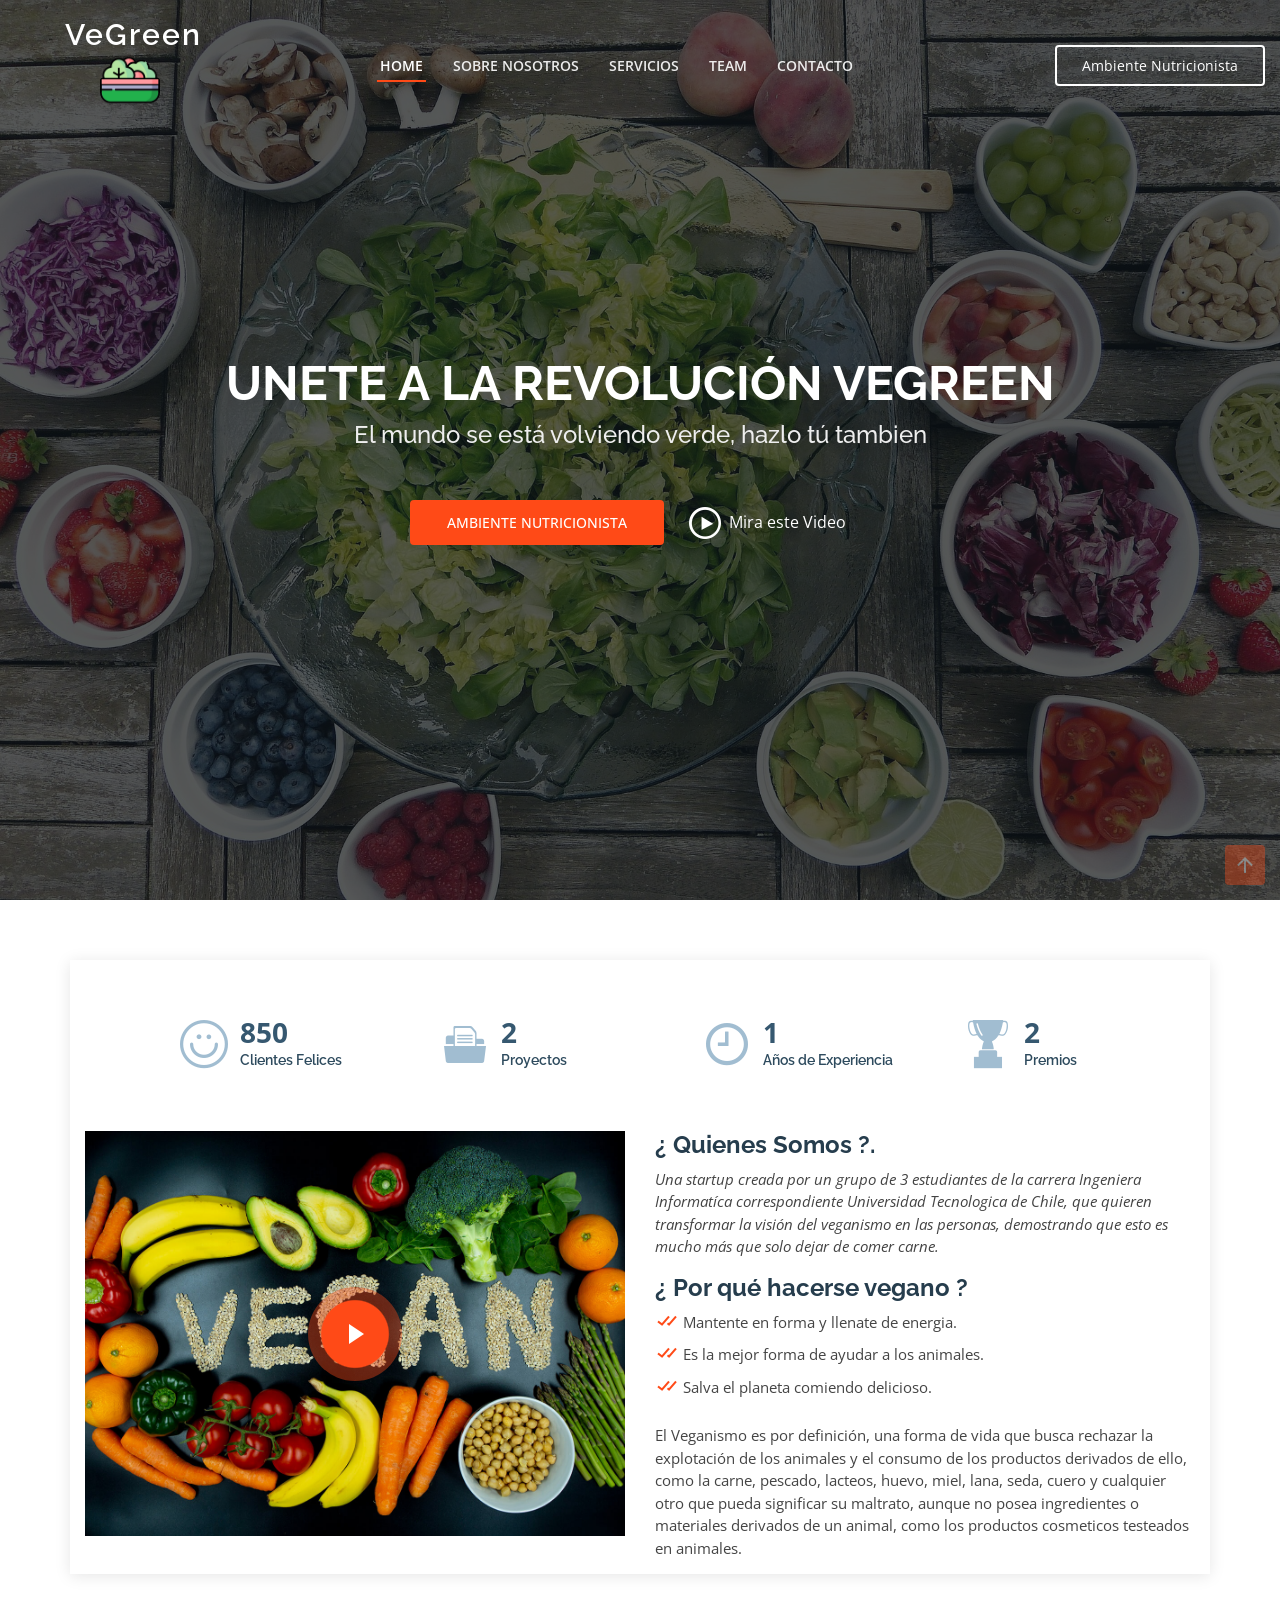
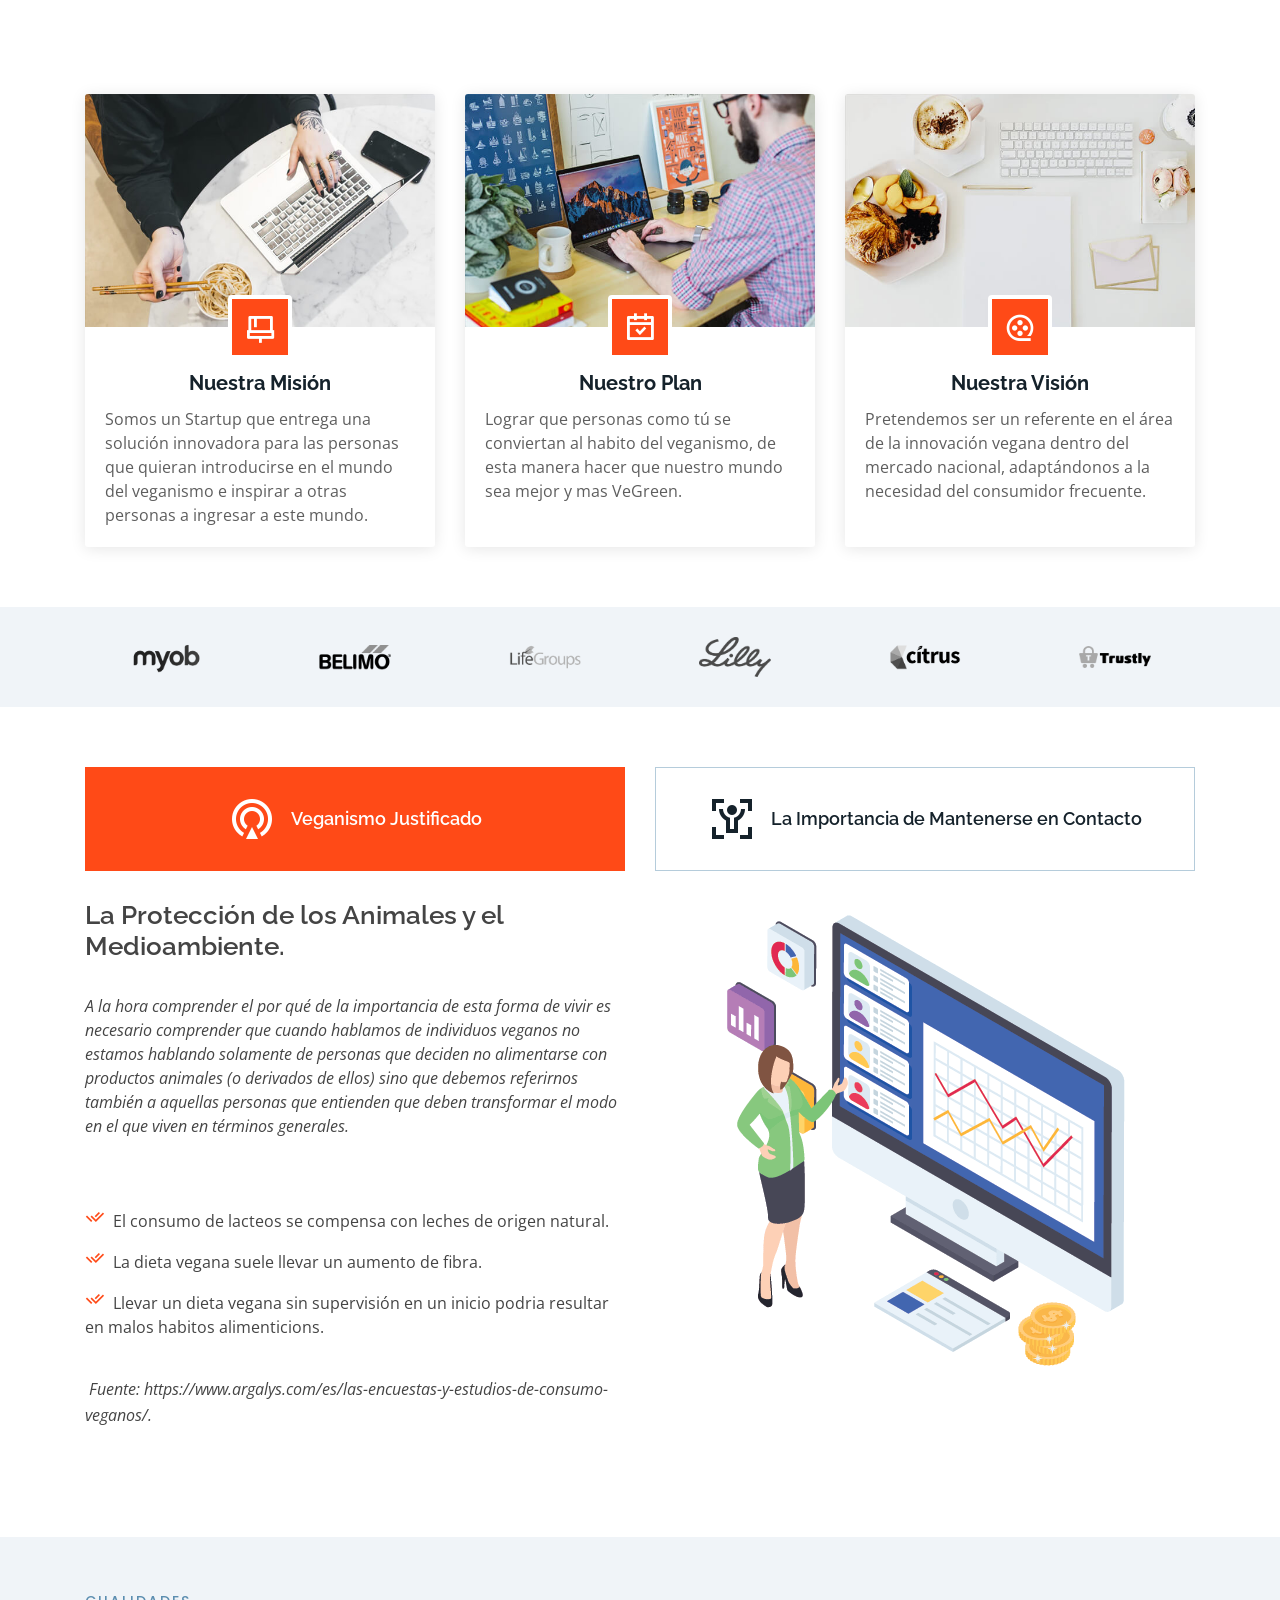
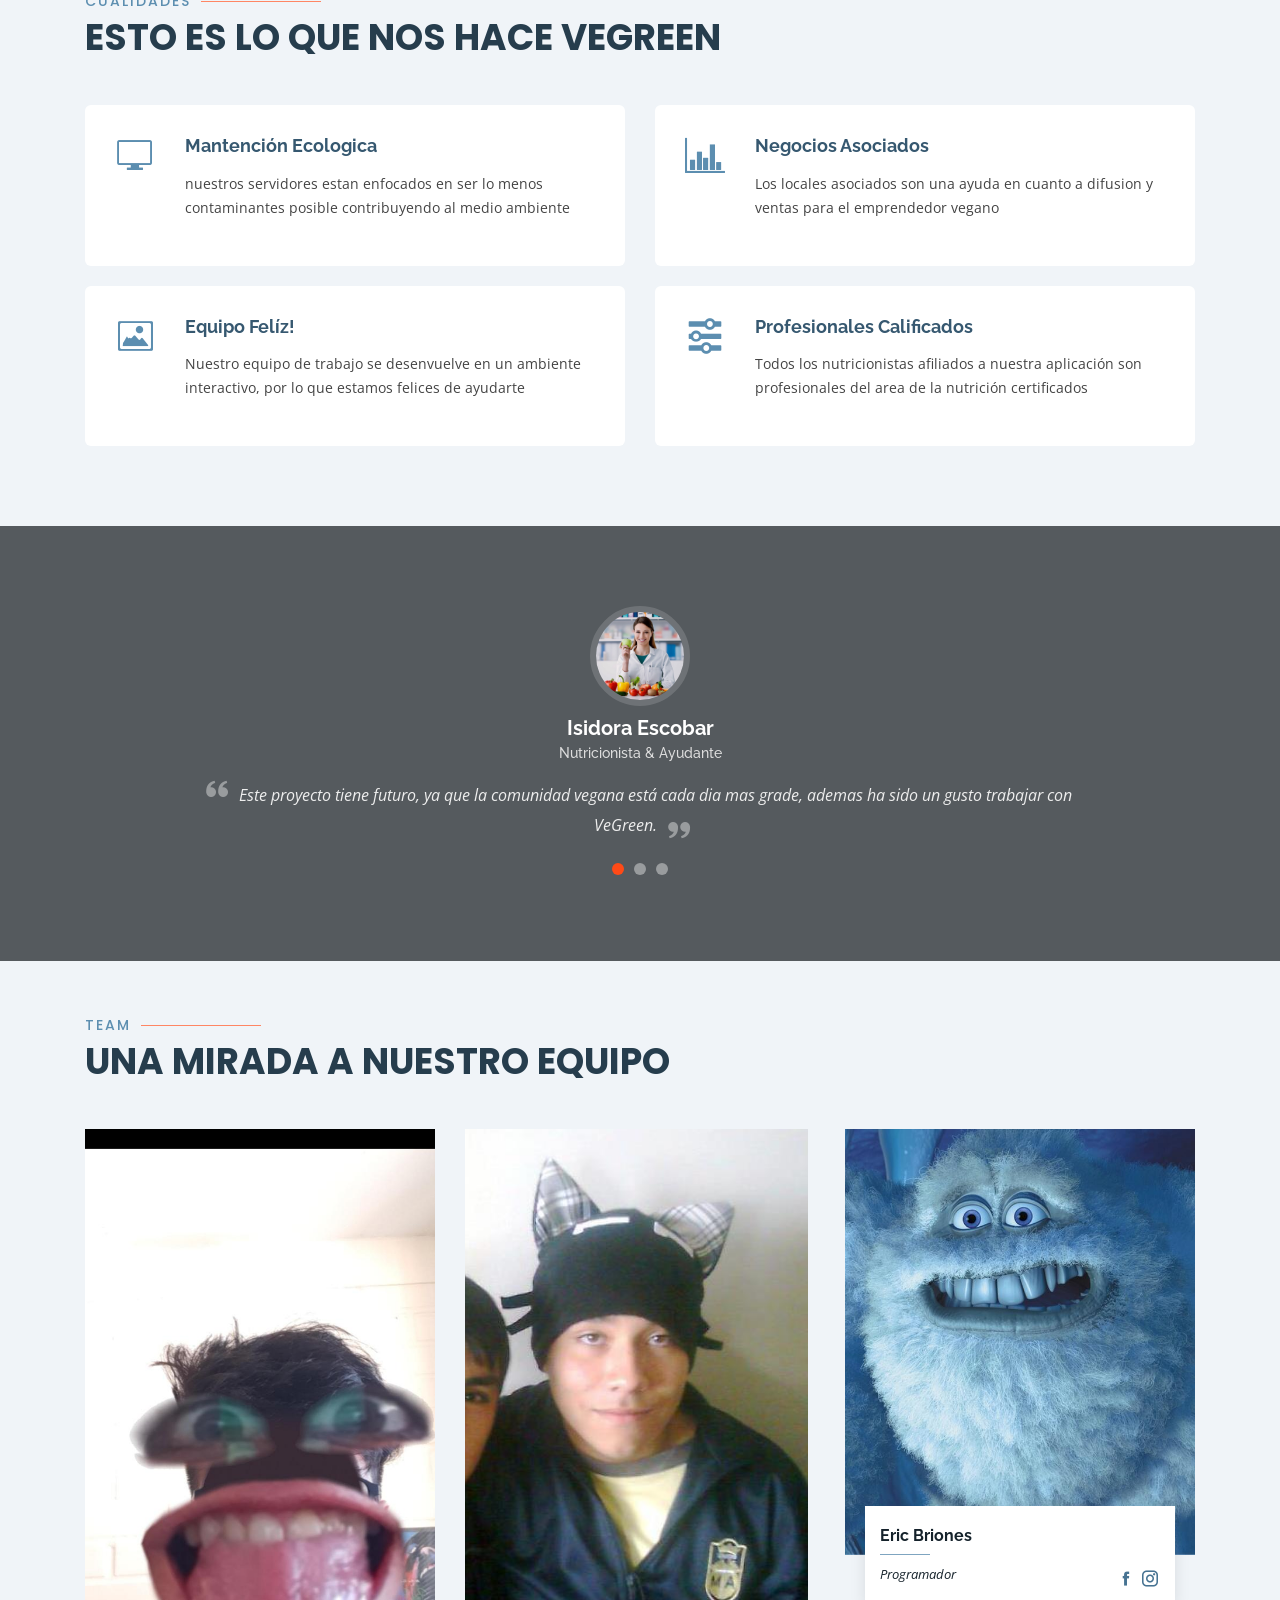
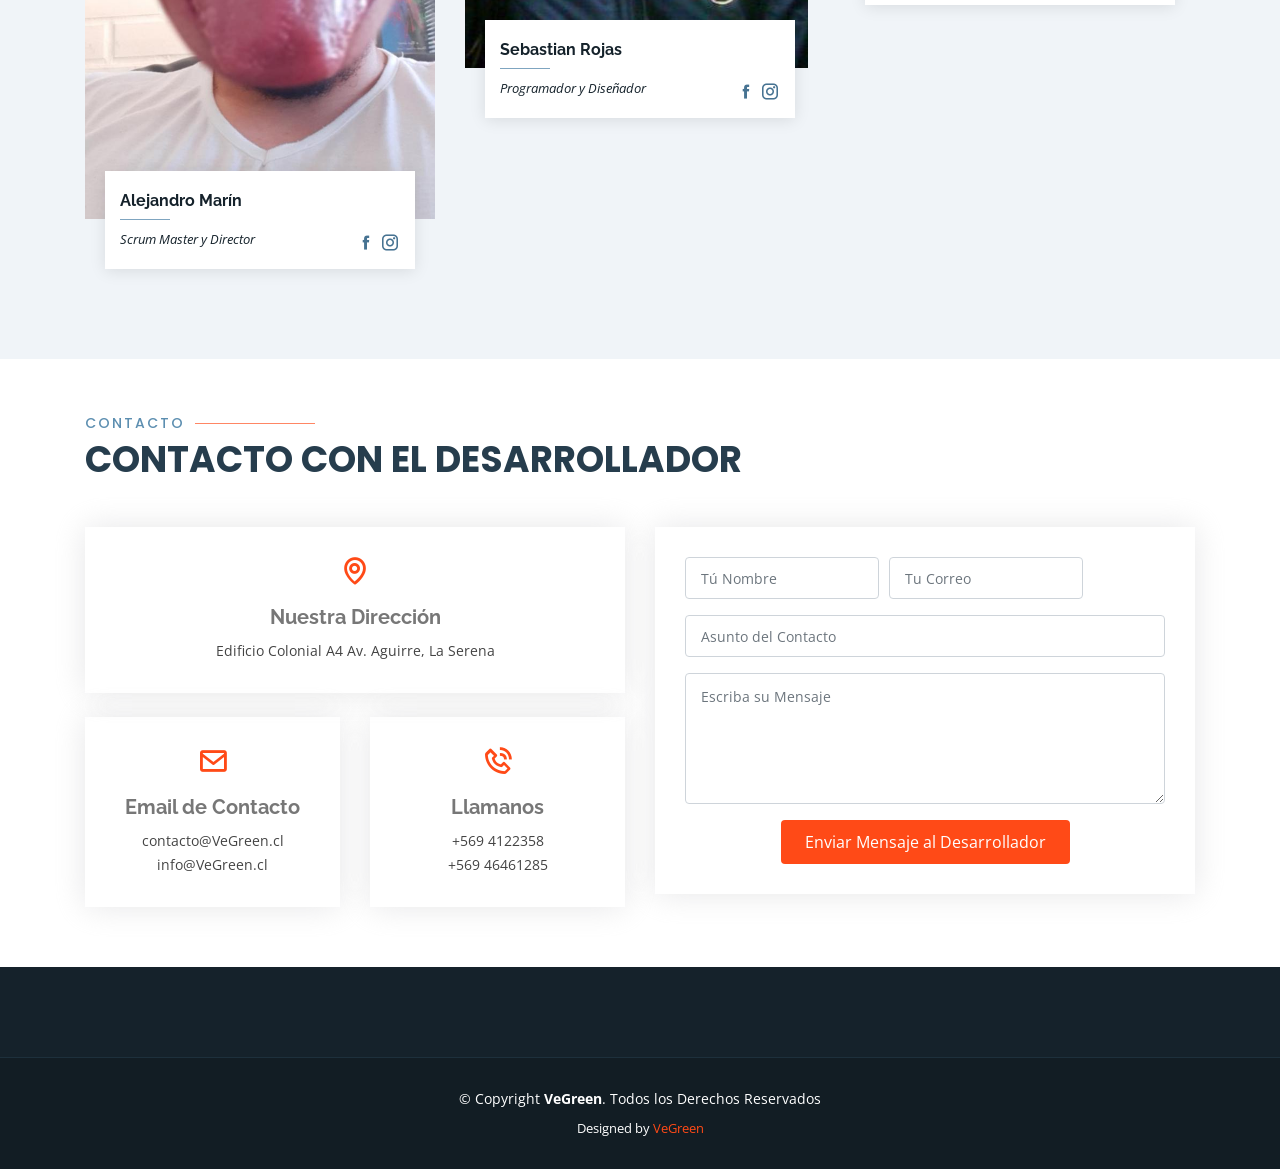
<file: index.html>
<!DOCTYPE html>
<html lang="en">

<head>
  <meta charset="utf-8">
  <meta content="width=device-width, initial-scale=1.0" name="viewport">

  <title>VeGreen | Home</title>
  <meta content="" name="descriptison">
  <meta content="" name="keywords">

  <!-- Favicons -->
  <link href="assets/img/Logo.png" rel="icon">
  <link href="assets/img/apple-touch-icon.png" rel="apple-touch-icon">

  <!-- Google Fonts -->
  <link href="https://fonts.googleapis.com/css?family=Open+Sans:300,300i,400,400i,600,600i,700,700i|Raleway:300,300i,400,400i,500,500i,600,600i,700,700i|Poppins:300,300i,400,400i,500,500i,600,600i,700,700i" rel="stylesheet">

  <!-- Vendor CSS Files -->
  <link href="assets/vendor/bootstrap/css/bootstrap.min.css" rel="stylesheet">
  <link href="assets/vendor/icofont/icofont.min.css" rel="stylesheet">
  <link href="assets/vendor/boxicons/css/boxicons.min.css" rel="stylesheet">
  <link href="assets/vendor/venobox/venobox.css" rel="stylesheet">
  <link href="assets/vendor/remixicon/remixicon.css" rel="stylesheet">
  <link href="assets/vendor/owl.carousel/assets/owl.carousel.min.css" rel="stylesheet">
  <link href="assets/vendor/aos/aos.css" rel="stylesheet">

  <!-- Template Main CSS File -->
  <link href="assets/css/style.css" rel="stylesheet">


</head>

<body>

  <!-- ======= Header ======= -->
  <header id="header" class="fixed-top ">
    <div class="container-fluid d-flex align-items-center justify-content-between">

<div class="">
      <h1 style="margin-left:50px;" class="logo"><a href="index.html">VeGreen</a> </h1>
    <a  style="margin-bottom:90px; margin-left: 85px" href="index.html" class="logo" ><img src="assets/img/Logo.png" alt="" class="img-fluid"></a>
</div>

      <nav class="nav-menu d-none d-lg-block">
        <ul>
          <li class="active"><a href="index.html">Home</a></li>
          <li><a href="#about">Sobre Nosotros</a></li>
          <li><a href="#services">Servicios</a></li>

          <li><a href="#team">Team</a></li>
          <li><a href="#contact">Contacto</a></li>

        </ul>
      </nav><!-- .nav-menu -->

      <a href="Login.php" class="get-started-btn scrollto">Ambiente Nutricionista</a>

    </div>
  </header><!-- End Header -->

  <!-- ======= Hero Section ======= -->
  <section id="hero">
    <div class="hero-container" data-aos="fade-up" data-aos-delay="150">
      <h1>UNETE A LA REVOLUCIÓN VEGREEN</h1>
      <h2>El mundo se está volviendo verde, hazlo tú tambien</h2>
      <div class="d-flex">
        <a href="#about" class="btn-get-started scrollto">Ambiente Nutricionista</a>
        <a href="https://www.youtube.com/watch?v=i46_UuhYtCo" class="venobox btn-watch-video" data-vbtype="video" data-autoplay="true"> Mira este Video<i class="icofont-play-alt-2"></i></a>
      </div>
    </div>
  </section><!-- End Hero -->

  <main id="main">

    <!-- ======= About Section ======= -->
    <section id="about" class="about">
      <div class="container" data-aos="fade-up">

        <div class="row justify-content-end">
          <div class="col-lg-11">
            <div class="row justify-content-end">

              <div class="col-lg-3 col-md-5 col-6 d-md-flex align-items-md-stretch">
                <div class="count-box">
                  <i class="icofont-simple-smile"></i>
                  <span data-toggle="counter-up">1000</span>
                  <p>Clientes Felices</p>
                </div>
              </div>

              <div class="col-lg-3 col-md-5 col-6 d-md-flex align-items-md-stretch">
                <div class="count-box">
                  <i class="icofont-document-folder"></i>
                  <span data-toggle="counter-up">2</span>
                  <p>Proyectos</p>
                </div>
              </div>

              <div class="col-lg-3 col-md-5 col-6 d-md-flex align-items-md-stretch">
                <div class="count-box">
                  <i class="icofont-clock-time"></i>
                  <span data-toggle="counter-up">1</span>
                  <p>Años de Experiencia</p>
                </div>
              </div>

              <div class="col-lg-3 col-md-5 col-6 d-md-flex align-items-md-stretch">
                <div class="count-box">
                  <i class="icofont-award"></i>
                  <span data-toggle="counter-up">2</span>
                  <p>Premios</p>
                </div>
              </div>

            </div>
          </div>
        </div>

        <div class="row">

          <div class="col-lg-6 video-box align-self-baseline" data-aos="zoom-in" data-aos-delay="100">
            <img src="assets/img/about.jpg" class="img-fluid" alt="">
            <a href="https://www.youtube.com/watch?v=JNMoYAs5rcU" class="venobox play-btn mb-4" data-vbtype="video" data-autoplay="true"></a>
          </div>

          <div class="col-lg-6 pt-3 pt-lg-0 content">
            <h3>¿ Quienes Somos ?.</h3>
            <p class="font-italic">
              Una startup creada por un grupo de 3 estudiantes de la carrera Ingeniera Informatíca correspondiente Universidad Tecnologica de Chile, que quieren transformar la visión del veganismo en las personas, demostrando que esto es mucho más que solo dejar de comer carne.
            </p>
            <ul>
              <h3>¿ Por qué hacerse vegano ? </h3>
              <li><i class="bx bx-check-double"></i> Mantente en forma y llenate de energia. </li>
              <li><i class="bx bx-check-double"></i> Es la mejor forma de ayudar a los animales. </li>
              <li><i class="bx bx-check-double"></i> Salva el planeta comiendo delicioso. </li>
            </ul>
            <p>
              El Veganismo es por definición, una forma de vida que busca rechazar la explotación de los animales y el consumo de los productos
              derivados de ello, como la carne, pescado, lacteos, huevo, miel, lana, seda, cuero y cualquier otro que pueda significar su maltrato,
              aunque no posea  ingredientes o materiales derivados de un animal, como los productos cosmeticos testeados en animales.
            </p>
          </div>

        </div>

      </div>
    </section><!-- End About Section -->

    <!-- ======= About Boxes Section ======= -->
    <section id="about-boxes" class="about-boxes">
      <div class="container" data-aos="fade-up">

        <div class="row">
          <div class="col-lg-4 col-md-6 d-flex align-items-stretch" data-aos="fade-up" data-aos-delay="100">
            <div class="card">
              <img src="assets/img/about-boxes-1.jpg" class="card-img-top" alt="...">
              <div class="card-icon">
                <i class="ri-brush-4-line"></i>
              </div>
              <div class="card-body">
                <h5 class="card-title"><a href="">Nuestra Misión</a></h5>
                <p class="card-text"> Somos un Startup que entrega una solución innovadora para las personas que quieran introducirse en el mundo del veganismo e inspirar a otras personas a ingresar a este mundo. </p>
              </div>
            </div>
          </div>
          <div class="col-lg-4 col-md-6 d-flex align-items-stretch" data-aos="fade-up" data-aos-delay="200">
            <div class="card">
              <img src="assets/img/about-boxes-2.jpg" class="card-img-top" alt="...">
              <div class="card-icon">
                <i class="ri-calendar-check-line"></i>
              </div>
              <div class="card-body">
                <h5 class="card-title"><a href="">Nuestro Plan</a></h5>
                <p class="card-text">Lograr que personas como tú se conviertan al habito del veganismo, de esta manera hacer que nuestro mundo sea mejor y mas VeGreen.</p>
              </div>
            </div>
          </div>
          <div class="col-lg-4 col-md-6 d-flex align-items-stretch" data-aos="fade-up" data-aos-delay="300">
            <div class="card">
              <img src="assets/img/about-boxes-3.jpg" class="card-img-top" alt="...">
              <div class="card-icon">
                <i class="ri-movie-2-line"></i>
              </div>
              <div class="card-body">
                <h5 class="card-title"><a href="">Nuestra Visión</a></h5>
                <p class="card-text">Pretendemos ser un referente en el área de la innovación vegana dentro del mercado nacional, adaptándonos a la necesidad del consumidor frecuente. </p>
              </div>
            </div>
          </div>
        </div>

      </div>
    </section><!-- End About Boxes Section -->

    <!-- ======= Clients Section ======= -->
    <section id="clients" class="clients">
      <div class="container" data-aos="zoom-in">

        <div class="row">

          <div class="col-lg-2 col-md-4 col-6 d-flex align-items-center justify-content-center">
            <img src="assets/img/clients/client-1.png" class="img-fluid" alt="">
          </div>

          <div class="col-lg-2 col-md-4 col-6 d-flex align-items-center justify-content-center">
            <img src="assets/img/clients/client-2.png" class="img-fluid" alt="">
          </div>

          <div class="col-lg-2 col-md-4 col-6 d-flex align-items-center justify-content-center">
            <img src="assets/img/clients/client-3.png" class="img-fluid" alt="">
          </div>

          <div class="col-lg-2 col-md-4 col-6 d-flex align-items-center justify-content-center">
            <img src="assets/img/clients/client-4.png" class="img-fluid" alt="">
          </div>

          <div class="col-lg-2 col-md-4 col-6 d-flex align-items-center justify-content-center">
            <img src="assets/img/clients/client-5.png" class="img-fluid" alt="">
          </div>

          <div class="col-lg-2 col-md-4 col-6 d-flex align-items-center justify-content-center">
            <img src="assets/img/clients/client-6.png" class="img-fluid" alt="">
          </div>

        </div>

      </div>
    </section><!-- End Clients Section -->

    <!-- ======= Features Section ======= -->
    <section id="features" class="features">
      <div class="container" data-aos="fade-up">

        <ul class="nav nav-tabs row d-flex">
          <li class="nav-item col-6">
            <a class="nav-link active show" data-toggle="tab" href="#tab-1">
              <i class="ri-gps-line"></i>
              <h4 class="d-none d-lg-block">Veganismo Justificado</h4>
            </a>
          </li>
          <li class="nav-item col-6">
            <a class="nav-link" data-toggle="tab" href="#tab-2">
              <i class="ri-body-scan-line"></i>
              <h4 class="d-none d-lg-block">La Importancia de Mantenerse en Contacto</h4>
            </a>
          </li>

        </ul>

        <div class="tab-content">
          <div class="tab-pane active show" id="tab-1">
            <div class="row">
              <div class="col-lg-6 order-2 order-lg-1 mt-3 mt-lg-0">
                <h3>La Protección de los Animales y el Medioambiente.</h3>
                <br>
                <p class="font-italic">
                  A la hora comprender el por qué de la importancia de esta forma de vivir es necesario comprender que cuando hablamos de individuos veganos no estamos hablando solamente de personas que deciden no alimentarse con productos animales (o derivados de ellos) sino que debemos referirnos también a aquellas personas que entienden que deben transformar el modo en el que viven en términos generales.
                </p>
                <br>

                <ul>
                  <br>
                  <li><i class="ri-check-double-line"></i> El consumo de lacteos se compensa con leches de origen natural.</li>
                  <li><i class="ri-check-double-line"></i> La dieta vegana suele llevar un aumento de fibra.</li>
                  <li><i class="ri-check-double-line"></i> Llevar un dieta vegana sin supervisión en un inicio podria resultar en malos habitos alimenticions.</li>
                  <br>
                  <li class="font-italic"><i class=></i> Fuente: https://www.argalys.com/es/las-encuestas-y-estudios-de-consumo-veganos/.</li>
                </ul>
              <br>
              </div>
              <div class="col-lg-6 order-1 order-lg-2 text-center">
                <img src="assets/img/features-1.png" alt="" class="img-fluid">
              </div>
            </div>
          </div>
          <div class="tab-pane" id="tab-2">
            <div class="row">
              <div class="col-lg-6 order-2 order-lg-1 mt-3 mt-lg-0">
                <h3>El estigma de la consulta presencial</h3>
                <br>
                <p>
                  En los ultimos años la tecnologia ha avanzado mucho de forma que hoy podemos hacer cosas a traves de ella que antes eran inpensadas, entre estos está el pedir comida a domicilio, ir al oculista de forma remota y comprar todo tipo de objetos por medios tecnologicos,
                   de esta manera una propuesta innovadora es que puedas asistir a tú nutricionista de forma online y de esta manera poder realizar una transición al veganismo de forma segura y guiada.
                </p>
                <p class="font-italic">
                  Ventajas de una Consulta Online.
                </p>
                <ul>
                  <li><i class="ri-check-double-line"></i> Reducción de costos.</li>
                  <li><i class="ri-check-double-line"></i> Obtén los mismos resultados desde la comodidad de tu casa.</li>
                  <li><i class="ri-check-double-line"></i> Guarda tus dietas y anotaciones de forma digital a través de una aplicación.</li>

                </ul>
              </div>
              <div class="col-lg-6 order-1 order-lg-2 text-center">
                <img src="assets/img/features-2.png" alt="" class="img-fluid">
              </div>
            </div>
          </div>


        </div>

      </div>
    </section><!-- End Features Section -->

    <!-- ======= Services Section ======= -->
    <section id="services" class="services section-bg">
      <div class="container" data-aos="fade-up">

        <div class="section-title">
          <h2>Cualidades</h2>
          <p>Esto es lo que nos hace VeGreen</p>
        </div>

        <div class="row" data-aos="fade-up" data-aos-delay="200">
          <div class="col-md-6">
            <div class="icon-box">
              <i class="icofont-computer"></i>
              <h4><a href="#">Mantención Ecologica</a></h4>
              <p>nuestros servidores estan enfocados en ser lo menos contaminantes posible contribuyendo al medio ambiente</p>
            </div>
          </div>
          <div class="col-md-6 mt-4 mt-md-0">
            <div class="icon-box">
              <i class="icofont-chart-bar-graph"></i>
              <h4><a href="#">Negocios Asociados</a></h4>
              <p>Los locales asociados son una ayuda en cuanto a difusion y ventas para el emprendedor vegano </p>
            </div>
          </div>
          <div class="col-md-6 mt-4 mt-md-0">
            <div class="icon-box">
              <i class="icofont-image"></i>
              <h4><a href="#">Equipo Felíz!</a></h4>
              <p>Nuestro equipo de trabajo se desenvuelve en un ambiente interactivo, por lo que estamos felices de ayudarte </p>
            </div>
          </div>
          <div class="col-md-6 mt-4 mt-md-0">
            <div class="icon-box">
              <i class="icofont-settings"></i>
              <h4><a href="#">Profesionales Calificados</a></h4>
              <p>Todos los nutricionistas afiliados a nuestra aplicación son profesionales del area de la nutrición certificados</p>
            </div>
          </div>
        </div>

      </div>
    </section><!-- End Services Section -->

    <!-- ======= Testimonials Section ======= -->
    <section id="testimonials" class="testimonials">
      <div class="container" data-aos="zoom-in">

        <div class="owl-carousel testimonials-carousel">

          <div class="testimonial-item">
            <img src="assets/img/testimonials/nutri.jpg" class="testimonial-img" alt="">
            <h3>Isidora Escobar</h3>
            <h4>Nutricionista &amp; Ayudante</h4>
            <p>
              <i class="bx bxs-quote-alt-left quote-icon-left"></i>
              Este proyecto tiene futuro, ya que la comunidad vegana está cada dia mas grade, ademas ha sido un gusto trabajar con VeGreen.
              <i class="bx bxs-quote-alt-right quote-icon-right"></i>
            </p>
          </div>

          <div class="testimonial-item">
            <img src="assets/img/testimonials/cba.jpg" class="testimonial-img" alt="">
            <h3>Sebastian Rojas</h3>
            <h4>Programador y Diseñador</h4>
            <p>
              <i class="bx bxs-quote-alt-left quote-icon-left"></i>
              El proceso creativo del proyecto ha sido muy entretenido, pensando en cuales son nuestras posibilidades de mejora cada dia.
              <i class="bx bxs-quote-alt-right quote-icon-right"></i>
            </p>
          </div>

          <div class="testimonial-item">
            <img src="assets/img/testimonials/veg.jpg" class="testimonial-img" alt="">
            <h3>Sarah Garcia</h3>
            <h4>Vegano</h4>
            <p>
              <i class="bx bxs-quote-alt-left quote-icon-left"></i>
              Hace muy poco que cambie mi habito alimenticio al veganismo y necesita un impulso y orientación y VeGreen me ha venido como anillo al dedo.
              <i class="bx bxs-quote-alt-right quote-icon-right"></i>
            </p>
          </div>



        </div>

      </div>
    </section><!-- End Testimonials Section -->



    <!-- ======= Team Section ======= -->
    <section id="team" class="team section-bg">
      <div class="container" data-aos="fade-up">

        <div class="section-title">
          <h2>Team</h2>
          <p>UNA MIRADA A NUESTRO EQUIPO</p>
        </div>

        <div class="row">

          <div class="col-lg-4 col-md-6">
            <div class="member" data-aos="fade-up" data-aos-delay="100">
              <div class="pic"><img src="assets/img/team/ale.jpeg" class="img-fluid" alt=""></div>
              <div class="member-info">
                <h4>Alejandro Marín</h4>
                <span>Scrum Master y Director</span>
                <div class="social">

                  <a href="https://www.facebook.com/profile.php?id=100013777094730"><i class="icofont-facebook"></i></a>
                  <a href="https://www.instagram.com/_apocalypse_sight/?hl=es-la"><i class="icofont-instagram"></i></a>

                </div>
              </div>
            </div>
          </div>

          <div class="col-lg-4 col-md-6" data-aos="fade-up" data-aos-delay="200">
            <div class="member">
              <div class="pic"><img src="assets/img/team/seba.PNG" class="img-fluid" alt=""></div>
              <div class="member-info">
                <h4>Sebastian Rojas</h4>
                <span>Programador y Diseñador</span>
                <div class="social">

                  <a href="https://www.facebook.com/sebastianrojascortes"><i class="icofont-facebook"></i></a>
                  <a href="https://www.instagram.com/rojascortessebastian/?hl=es-la"><i class="icofont-instagram"></i></a>

                </div>
              </div>
            </div>
          </div>

          <div class="col-lg-4 col-md-6" data-aos="fade-up" data-aos-delay="300">
            <div class="member">
              <div class="pic"><img src="assets/img/team/saru.jpg" class="img-fluid" alt=""></div>
              <div class="member-info">
                <h4>Eric Briones</h4>
                <span>Programador</span>
                <div class="social">
                  <a href="https://www.facebook.com/fabian.brionescarmona"><i class="icofont-facebook"></i></a>
                  <a href="https://www.instagram.com/saru117/?hl=es-la"><i class="icofont-instagram"></i></a>
                </div>
              </div>
            </div>
          </div>

        </div>

      </div>
    </section><!-- End Team Section -->

    <!-- ======= Contact Section ======= -->
    <section id="contact" class="contact">
      <div class="container" data-aos="fade-up">

    <div class=" section-title">
        <h2>Contacto</h2>
        <p>CONTACTO CON EL DESARROLLADOR</p>
      </div>

      <div class="row">

        <div class="col-lg-6">

          <div class="row">
            <div class="col-md-12">
              <div class="info-box">
                <i class="bx bx-map"></i>
                <h3>Nuestra Dirección</h3>
                <p>Edificio Colonial A4 Av. Aguirre, La Serena</p>
              </div>
            </div>
            <div class="col-md-6">
              <div class="info-box mt-4">
                <i class="bx bx-envelope"></i>
                <h3>Email de Contacto</h3>
                <p>contacto@VeGreen.cl<br>info@VeGreen.cl</p>
              </div>
            </div>
            <div class="col-md-6">
              <div class="info-box mt-4">
                <i class="bx bx-phone-call"></i>
                <h3>Llamanos</h3>
                <p>+569 4122358<br>+569 46461285</p>
              </div>
            </div>
          </div>

        </div>

        <div class="col-lg-6 mt-4 mt-lg-0">
          <form action="forms/contact.php" method="post" role="form" class="php-email-form" onsubmit="return validar();">
            <div class="form-row">
              <div class="col-md-5 form-group">
                <input type="text" name="name" class="form-control" id="name" placeholder="Tú Nombre" data-rule="minlen:4" data-msg="Escriba su Nombre Aquí" />
                <div class="validate"></div>
              </div>
              <div class="col-md-5 form-group">
                <input type="email" class="form-control" name="email" id="email" placeholder="Tu Correo" data-rule="email" data-msg="Escriba un Correo Valido" />
                <div class="validate"></div>
              </div>
            </div>
            <div class="form-group">
              <input type="text" class="form-control" name="subject" id="subject" placeholder="Asunto del Contacto" data-rule="minlen:4" data-msg="Escriba su Asunto" />
              <div class="validate"></div>
            </div>
            <div class="form-group">
              <textarea class="form-control" name="message" id="message" rows="5" data-rule="required" data-msg="Escriba Algo Aquí" placeholder="Escriba su Mensaje"></textarea>
              <div class="validate"></div>
            </div>
            <div class="mb-3">
              <div class="loading">Loading</div>
              <div class="error-message"></div>
              <div class="sent-message">Your message has been sent. Thank you!</div>
            </div>
            <div class="text-center"><button type="submit">Enviar Mensaje al Desarrollador</button></div>
          </form>
        </div>

      </div>

      </div>
    </section><!-- End Contact Section -->

  </main><!-- End #main -->

  <!-- ======= Footer ======= -->
  <footer id="footer">
    <div class="footer-top">
      <div class="container">
        <div class="row">

        </div>
      </div>
    </div>

    <div class="container">
      <div class="copyright">
        &copy; Copyright <strong><span>VeGreen</span></strong>. Todos los Derechos Reservados
      </div>
      <div class="credits">
        <!-- All the links in the footer should remain intact. -->
        <!-- You can delete the links only if you purchased the pro version. -->
        <!-- Licensing information: https://bootstrapmade.com/license/ -->
        <!-- Purchase the pro version with working PHP/AJAX contact form: https://bootstrapmade.com/dewi-free-multi-purpose-html-template/ -->
        Designed by <a href="">VeGreen</a>
      </div>
    </div>
  </footer><!-- End Footer -->

  <a href="#" class="back-to-top"><i class="ri-arrow-up-line"></i></a>
  <div id="preloader"></div>

  <!-- Vendor JS Files -->
  <script src="assets/vendor/jquery/jquery.min.js"></script>
  <script src="assets/vendor/bootstrap/js/bootstrap.bundle.min.js"></script>
  <script src="assets/vendor/jquery.easing/jquery.easing.min.js"></script>
  <script src="assets/vendor/php-email-form/validate.js"></script>
  <script src="assets/vendor/waypoints/jquery.waypoints.min.js"></script>
  <script src="assets/vendor/counterup/counterup.min.js"></script>
  <script src="assets/vendor/venobox/venobox.min.js"></script>
  <script src="assets/vendor/owl.carousel/owl.carousel.min.js"></script>
  <script src="assets/vendor/isotope-layout/isotope.pkgd.min.js"></script>
  <script src="assets/vendor/aos/aos.js"></script>

  <!-- Template Main JS File -->
  <script src="assets/js/main.js"></script>

  <script type="text/javascript">

    function validar() {
    
    var nom, corr, asu, msj;
    
    nom = document.getElementById("name").value;
    corr = document.getElementById("email").value;
    asu = document.getElementById("subject").value;
    msj = document.getElementById("message").value;
    
    
    if(nom === "" || corr === "" || asu === "" || msj === "") {
        alert ("Rellene los campos solicitados")
        return false;
    }else{
        alert ("[ ✓ ] Formulario Enviado Correctamente, Te Contactaremos en Breve!")
        return true;
    }
    
    }
    
    
    
    </script>
    



</body>

</html>
</file>
<file: assets/vendor/venobox/venobox.css>
/* ------ venobox.css --------*/
.vbox-overlay *, .vbox-overlay *:before, .vbox-overlay *:after{
    -webkit-backface-visibility: hidden;
    -webkit-box-sizing:border-box;
    -moz-box-sizing:border-box;
    box-sizing:border-box;
}
.vbox-overlay * { 
    -webkit-backface-visibility: visible;
    backface-visibility: visible;
}
.vbox-overlay{
    display: -webkit-flex;
    display: flex;
    -webkit-flex-direction: column;
    flex-direction: column;
    -webkit-justify-content: center;
    justify-content: center;
    -webkit-align-items: center;
    align-items: center;
    position: fixed;
    left: 0;
    top: 0;
    bottom: 0;
    right: 0;
    z-index: 999999;
}

/* ----- navigation ----- */
.vbox-title{
    width: 100%;
    height: 40px;
    float: left;
    text-align: center;
    line-height: 28px;
    font-size: 12px;
    padding: 6px 50px;
    overflow: hidden;
    position: fixed;
    display: none;
    left: 0;
    z-index: 89;
}
.vbox-close{
    cursor: pointer;
    position: fixed;
    top: -1px;
    right: 0;
    width: 50px;
    height: 40px;
    padding: 6px;
    display: block;
    background-position:10px center;
    overflow: hidden;
    font-size: 24px;
    line-height: 1;
    text-align: center;
    z-index: 99;
}
.vbox-left{
    cursor: pointer;
    position: fixed;
    left: 0;
    height: 40px;
    overflow: hidden;
    line-height: 28px;
    font-size: 12px;
    z-index: 99;
    display: flex;
    align-items:center;
}
.vbox-num{
    display: inline-block;
    margin: 6px 0 6px 15px;
}
/* ----- Social share ----- */
.vbox-share{
    line-height: 28px;
    font-size: 12px;
    overflow: hidden;
    position: fixed;
    left: 0;
    z-index: 98;
    display: flex;
    align-items:center;
    justify-content: center;
    width: 100%;
    text-align: center;
}
.vbox-share svg{
    max-height: 28px;
    width: 28px;
    z-index: 10;
    margin-left: 12px;
    margin-top: 6px;
    margin-bottom: 6px;
    vertical-align: middle;
}


/* ----- navigation ARROWS ----- */
.vbox-next, .vbox-prev{
    position: fixed;
    top: 50%;
    margin-top: -15px;
    overflow: hidden;
    cursor: pointer;
    display: block;
    width: 45px;
    height: 45px;
    z-index: 99;
}
.vbox-next span, .vbox-prev span{
    position: relative;
    width: 20px;
    height: 20px;
    border: 2px solid transparent;
    border-top-color: #B6B6B6;
    border-right-color: #B6B6B6;
    text-indent: -100px;
    position: absolute;
    top: 8px;
    display: block;
}
.vbox-prev{
    left: 15px;
}
.vbox-next{
    right: 15px;
}
.vbox-prev span{
    left: 10px;
    -ms-transform: rotate(-135deg);
    -webkit-transform: rotate(-135deg);
    transform: rotate(-135deg);
}
.vbox-next span{
    -ms-transform: rotate(45deg);
    -webkit-transform: rotate(45deg);
    transform: rotate(45deg);
    right: 10px;
}
/* ------- inline window ------ */
.vbox-inline{
    width: 420px;
    height: 315px;
    height: 70vh;
    padding: 10px;
    background: #fff;
    margin: 0 auto;
    overflow: auto;
    text-align: left;
}
/* ------- Video & iFrames window ------ */
.venoframe{
    max-width: 100%;
    width: 100%;
    border: none;
    width: 100%;
    height: 260px;
    height: 70vh;
}
.venoframe.vbvid{
    height: 260px;
}
@media (min-width: 768px) {
    .venoframe, .vbox-inline{
        width: 90%;
        height: 360px;
        height: 70vh;
    }
    .venoframe.vbvid{
        width: 640px;
        height: 360px;
    }
}
@media (min-width: 992px) {
    .venoframe, .vbox-inline{
        max-width: 1200px;
        width: 80%;
        height: 540px;
        height: 70vh;
    }
    .venoframe.vbvid{
        width: 960px;
        height: 540px;
    }
}
/* 
Please do NOT edit this part! 
or at least read this note: http://i.imgur.com/7C0ws9e.gif
*/
.vbox-open{
    overflow: hidden;
}
.vbox-container{
    position: absolute;
    left: 0;
    right: 0;
    top: 0;
    bottom: 0;
    overflow-x: hidden;
    overflow-y: scroll;
    overflow-scrolling: touch;
    -webkit-overflow-scrolling: touch;
    z-index: 20;
    max-height: 100%;

}

.vbox-content{
    text-align: center;
    float: left;
    width: 100%;
    position: relative;
    overflow: hidden;
    padding: 20px 4%;
}
.vbox-container img{
    max-width: 100%;
    height: auto;
}
.vbox-figlio{
    box-shadow: 0 0 12px rgba(0,0,0,0.19), 0 6px 6px rgba(0,0,0,0.23);
    max-width: 100%;
    text-align: initial;
}
img.vbox-figlio{
    -webkit-user-select: none;
-khtml-user-select: none;
-moz-user-select: none;
-o-user-select: none;
user-select: none;
}
.vbox-content.swipe-left{
    margin-left: -200px !important;
}
.vbox-content.swipe-right{
    margin-left: 200px !important;
}
.vbox-animated{
    webkit-transition: margin 300ms ease-out;
    transition: margin 300ms ease-out;
}

/* ---------- preloader ----------
 * SPINKIT 
 * http://tobiasahlin.com/spinkit/
-------------------------------- */
.sk-double-bounce,.sk-rotating-plane{width:40px;height:40px;margin:40px auto}.sk-rotating-plane{background-color:#333;-webkit-animation:sk-rotatePlane 1.2s infinite ease-in-out;animation:sk-rotatePlane 1.2s infinite ease-in-out}@-webkit-keyframes sk-rotatePlane{0%{-webkit-transform:perspective(120px) rotateX(0) rotateY(0);transform:perspective(120px) rotateX(0) rotateY(0)}50%{-webkit-transform:perspective(120px) rotateX(-180.1deg) rotateY(0);transform:perspective(120px) rotateX(-180.1deg) rotateY(0)}100%{-webkit-transform:perspective(120px) rotateX(-180deg) rotateY(-179.9deg);transform:perspective(120px) rotateX(-180deg) rotateY(-179.9deg)}}@keyframes sk-rotatePlane{0%{-webkit-transform:perspective(120px) rotateX(0) rotateY(0);transform:perspective(120px) rotateX(0) rotateY(0)}50%{-webkit-transform:perspective(120px) rotateX(-180.1deg) rotateY(0);transform:perspective(120px) rotateX(-180.1deg) rotateY(0)}100%{-webkit-transform:perspective(120px) rotateX(-180deg) rotateY(-179.9deg);transform:perspective(120px) rotateX(-180deg) rotateY(-179.9deg)}}.sk-double-bounce{position:relative}.sk-double-bounce .sk-child{width:100%;height:100%;border-radius:50%;background-color:#333;opacity:.6;position:absolute;top:0;left:0;-webkit-animation:sk-doubleBounce 2s infinite ease-in-out;animation:sk-doubleBounce 2s infinite ease-in-out}.sk-chasing-dots .sk-child,.sk-spinner-pulse,.sk-three-bounce .sk-child{background-color:#333;border-radius:100%}.sk-double-bounce .sk-double-bounce2{-webkit-animation-delay:-1s;animation-delay:-1s}@-webkit-keyframes sk-doubleBounce{0%,100%{-webkit-transform:scale(0);transform:scale(0)}50%{-webkit-transform:scale(1);transform:scale(1)}}@keyframes sk-doubleBounce{0%,100%{-webkit-transform:scale(0);transform:scale(0)}50%{-webkit-transform:scale(1);transform:scale(1)}}.sk-wave{margin:40px auto;width:50px;height:40px;text-align:center;font-size:10px}.sk-wave .sk-rect{background-color:#333;height:100%;width:6px;display:inline-block;-webkit-animation:sk-waveStretchDelay 1.2s infinite ease-in-out;animation:sk-waveStretchDelay 1.2s infinite ease-in-out}.sk-wave .sk-rect1{-webkit-animation-delay:-1.2s;animation-delay:-1.2s}.sk-wave .sk-rect2{-webkit-animation-delay:-1.1s;animation-delay:-1.1s}.sk-wave .sk-rect3{-webkit-animation-delay:-1s;animation-delay:-1s}.sk-wave .sk-rect4{-webkit-animation-delay:-.9s;animation-delay:-.9s}.sk-wave .sk-rect5{-webkit-animation-delay:-.8s;animation-delay:-.8s}@-webkit-keyframes sk-waveStretchDelay{0%,100%,40%{-webkit-transform:scaleY(.4);transform:scaleY(.4)}20%{-webkit-transform:scaleY(1);transform:scaleY(1)}}@keyframes sk-waveStretchDelay{0%,100%,40%{-webkit-transform:scaleY(.4);transform:scaleY(.4)}20%{-webkit-transform:scaleY(1);transform:scaleY(1)}}.sk-wandering-cubes{margin:40px auto;width:40px;height:40px;position:relative}.sk-wandering-cubes .sk-cube{background-color:#333;width:10px;height:10px;position:absolute;top:0;left:0;-webkit-animation:sk-wanderingCube 1.8s ease-in-out -1.8s infinite both;animation:sk-wanderingCube 1.8s ease-in-out -1.8s infinite both}.sk-chasing-dots,.sk-spinner-pulse{width:40px;height:40px;margin:40px auto}.sk-wandering-cubes .sk-cube2{-webkit-animation-delay:-.9s;animation-delay:-.9s}@-webkit-keyframes sk-wanderingCube{0%{-webkit-transform:rotate(0);transform:rotate(0)}25%{-webkit-transform:translateX(30px) rotate(-90deg) scale(.5);transform:translateX(30px) rotate(-90deg) scale(.5)}50%{-webkit-transform:translateX(30px) translateY(30px) rotate(-179deg);transform:translateX(30px) translateY(30px) rotate(-179deg)}50.1%{-webkit-transform:translateX(30px) translateY(30px) rotate(-180deg);transform:translateX(30px) translateY(30px) rotate(-180deg)}75%{-webkit-transform:translateX(0) translateY(30px) rotate(-270deg) scale(.5);transform:translateX(0) translateY(30px) rotate(-270deg) scale(.5)}100%{-webkit-transform:rotate(-360deg);transform:rotate(-360deg)}}@keyframes sk-wanderingCube{0%{-webkit-transform:rotate(0);transform:rotate(0)}25%{-webkit-transform:translateX(30px) rotate(-90deg) scale(.5);transform:translateX(30px) rotate(-90deg) scale(.5)}50%{-webkit-transform:translateX(30px) translateY(30px) rotate(-179deg);transform:translateX(30px) translateY(30px) rotate(-179deg)}50.1%{-webkit-transform:translateX(30px) translateY(30px) rotate(-180deg);transform:translateX(30px) translateY(30px) rotate(-180deg)}75%{-webkit-transform:translateX(0) translateY(30px) rotate(-270deg) scale(.5);transform:translateX(0) translateY(30px) rotate(-270deg) scale(.5)}100%{-webkit-transform:rotate(-360deg);transform:rotate(-360deg)}}.sk-spinner-pulse{-webkit-animation:sk-pulseScaleOut 1s infinite ease-in-out;animation:sk-pulseScaleOut 1s infinite ease-in-out}@-webkit-keyframes sk-pulseScaleOut{0%{-webkit-transform:scale(0);transform:scale(0)}100%{-webkit-transform:scale(1);transform:scale(1);opacity:0}}@keyframes sk-pulseScaleOut{0%{-webkit-transform:scale(0);transform:scale(0)}100%{-webkit-transform:scale(1);transform:scale(1);opacity:0}}.sk-chasing-dots{position:relative;text-align:center;-webkit-animation:sk-chasingDotsRotate 2s infinite linear;animation:sk-chasingDotsRotate 2s infinite linear}.sk-chasing-dots .sk-child{width:60%;height:60%;display:inline-block;position:absolute;top:0;-webkit-animation:sk-chasingDotsBounce 2s infinite ease-in-out;animation:sk-chasingDotsBounce 2s infinite ease-in-out}.sk-chasing-dots .sk-dot2{top:auto;bottom:0;-webkit-animation-delay:-1s;animation-delay:-1s}@-webkit-keyframes sk-chasingDotsRotate{100%{-webkit-transform:rotate(360deg);transform:rotate(360deg)}}@keyframes sk-chasingDotsRotate{100%{-webkit-transform:rotate(360deg);transform:rotate(360deg)}}@-webkit-keyframes sk-chasingDotsBounce{0%,100%{-webkit-transform:scale(0);transform:scale(0)}50%{-webkit-transform:scale(1);transform:scale(1)}}@keyframes sk-chasingDotsBounce{0%,100%{-webkit-transform:scale(0);transform:scale(0)}50%{-webkit-transform:scale(1);transform:scale(1)}}.sk-three-bounce{margin:40px auto;width:80px;text-align:center}.sk-three-bounce .sk-child{width:20px;height:20px;display:inline-block;-webkit-animation:sk-three-bounce 1.4s ease-in-out 0s infinite both;animation:sk-three-bounce 1.4s ease-in-out 0s infinite both}.sk-circle .sk-child:before,.sk-fading-circle .sk-circle:before{display:block;border-radius:100%;content:'';background-color:#333}.sk-three-bounce .sk-bounce1{-webkit-animation-delay:-.32s;animation-delay:-.32s}.sk-three-bounce .sk-bounce2{-webkit-animation-delay:-.16s;animation-delay:-.16s}@-webkit-keyframes sk-three-bounce{0%,100%,80%{-webkit-transform:scale(0);transform:scale(0)}40%{-webkit-transform:scale(1);transform:scale(1)}}@keyframes sk-three-bounce{0%,100%,80%{-webkit-transform:scale(0);transform:scale(0)}40%{-webkit-transform:scale(1);transform:scale(1)}}.sk-circle{margin:40px auto;width:40px;height:40px;position:relative}.sk-circle .sk-child{width:100%;height:100%;position:absolute;left:0;top:0}.sk-circle .sk-child:before{margin:0 auto;width:15%;height:15%;-webkit-animation:sk-circleBounceDelay 1.2s infinite ease-in-out both;animation:sk-circleBounceDelay 1.2s infinite ease-in-out both}.sk-circle .sk-circle2{-webkit-transform:rotate(30deg);-ms-transform:rotate(30deg);transform:rotate(30deg)}.sk-circle .sk-circle3{-webkit-transform:rotate(60deg);-ms-transform:rotate(60deg);transform:rotate(60deg)}.sk-circle .sk-circle4{-webkit-transform:rotate(90deg);-ms-transform:rotate(90deg);transform:rotate(90deg)}.sk-circle .sk-circle5{-webkit-transform:rotate(120deg);-ms-transform:rotate(120deg);transform:rotate(120deg)}.sk-circle .sk-circle6{-webkit-transform:rotate(150deg);-ms-transform:rotate(150deg);transform:rotate(150deg)}.sk-circle .sk-circle7{-webkit-transform:rotate(180deg);-ms-transform:rotate(180deg);transform:rotate(180deg)}.sk-circle .sk-circle8{-webkit-transform:rotate(210deg);-ms-transform:rotate(210deg);transform:rotate(210deg)}.sk-circle .sk-circle9{-webkit-transform:rotate(240deg);-ms-transform:rotate(240deg);transform:rotate(240deg)}.sk-circle .sk-circle10{-webkit-transform:rotate(270deg);-ms-transform:rotate(270deg);transform:rotate(270deg)}.sk-circle .sk-circle11{-webkit-transform:rotate(300deg);-ms-transform:rotate(300deg);transform:rotate(300deg)}.sk-circle .sk-circle12{-webkit-transform:rotate(330deg);-ms-transform:rotate(330deg);transform:rotate(330deg)}.sk-circle .sk-circle2:before{-webkit-animation-delay:-1.1s;animation-delay:-1.1s}.sk-circle .sk-circle3:before{-webkit-animation-delay:-1s;animation-delay:-1s}.sk-circle .sk-circle4:before{-webkit-animation-delay:-.9s;animation-delay:-.9s}.sk-circle .sk-circle5:before{-webkit-animation-delay:-.8s;animation-delay:-.8s}.sk-circle .sk-circle6:before{-webkit-animation-delay:-.7s;animation-delay:-.7s}.sk-circle .sk-circle7:before{-webkit-animation-delay:-.6s;animation-delay:-.6s}.sk-circle .sk-circle8:before{-webkit-animation-delay:-.5s;animation-delay:-.5s}.sk-circle .sk-circle9:before{-webkit-animation-delay:-.4s;animation-delay:-.4s}.sk-circle .sk-circle10:before{-webkit-animation-delay:-.3s;animation-delay:-.3s}.sk-circle .sk-circle11:before{-webkit-animation-delay:-.2s;animation-delay:-.2s}.sk-circle .sk-circle12:before{-webkit-animation-delay:-.1s;animation-delay:-.1s}@-webkit-keyframes sk-circleBounceDelay{0%,100%,80%{-webkit-transform:scale(0);transform:scale(0)}40%{-webkit-transform:scale(1);transform:scale(1)}}@keyframes sk-circleBounceDelay{0%,100%,80%{-webkit-transform:scale(0);transform:scale(0)}40%{-webkit-transform:scale(1);transform:scale(1)}}.sk-cube-grid{width:40px;height:40px;margin:40px auto}.sk-cube-grid .sk-cube{width:33.33%;height:33.33%;background-color:#333;float:left;-webkit-animation:sk-cubeGridScaleDelay 1.3s infinite ease-in-out;animation:sk-cubeGridScaleDelay 1.3s infinite ease-in-out}.sk-cube-grid .sk-cube1{-webkit-animation-delay:.2s;animation-delay:.2s}.sk-cube-grid .sk-cube2{-webkit-animation-delay:.3s;animation-delay:.3s}.sk-cube-grid .sk-cube3{-webkit-animation-delay:.4s;animation-delay:.4s}.sk-cube-grid .sk-cube4{-webkit-animation-delay:.1s;animation-delay:.1s}.sk-cube-grid .sk-cube5{-webkit-animation-delay:.2s;animation-delay:.2s}.sk-cube-grid .sk-cube6{-webkit-animation-delay:.3s;animation-delay:.3s}.sk-cube-grid .sk-cube7{-webkit-animation-delay:0ms;animation-delay:0ms}.sk-cube-grid .sk-cube8{-webkit-animation-delay:.1s;animation-delay:.1s}.sk-cube-grid .sk-cube9{-webkit-animation-delay:.2s;animation-delay:.2s}@-webkit-keyframes sk-cubeGridScaleDelay{0%,100%,70%{-webkit-transform:scale3D(1,1,1);transform:scale3D(1,1,1)}35%{-webkit-transform:scale3D(0,0,1);transform:scale3D(0,0,1)}}@keyframes sk-cubeGridScaleDelay{0%,100%,70%{-webkit-transform:scale3D(1,1,1);transform:scale3D(1,1,1)}35%{-webkit-transform:scale3D(0,0,1);transform:scale3D(0,0,1)}}.sk-fading-circle{margin:40px auto;width:40px;height:40px;position:relative}.sk-fading-circle .sk-circle{width:100%;height:100%;position:absolute;left:0;top:0}.sk-fading-circle .sk-circle:before{margin:0 auto;width:15%;height:15%;-webkit-animation:sk-circleFadeDelay 1.2s infinite ease-in-out both;animation:sk-circleFadeDelay 1.2s infinite ease-in-out both}.sk-fading-circle .sk-circle2{-webkit-transform:rotate(30deg);-ms-transform:rotate(30deg);transform:rotate(30deg)}.sk-fading-circle .sk-circle3{-webkit-transform:rotate(60deg);-ms-transform:rotate(60deg);transform:rotate(60deg)}.sk-fading-circle .sk-circle4{-webkit-transform:rotate(90deg);-ms-transform:rotate(90deg);transform:rotate(90deg)}.sk-fading-circle .sk-circle5{-webkit-transform:rotate(120deg);-ms-transform:rotate(120deg);transform:rotate(120deg)}.sk-fading-circle .sk-circle6{-webkit-transform:rotate(150deg);-ms-transform:rotate(150deg);transform:rotate(150deg)}.sk-fading-circle .sk-circle7{-webkit-transform:rotate(180deg);-ms-transform:rotate(180deg);transform:rotate(180deg)}.sk-fading-circle .sk-circle8{-webkit-transform:rotate(210deg);-ms-transform:rotate(210deg);transform:rotate(210deg)}.sk-fading-circle .sk-circle9{-webkit-transform:rotate(240deg);-ms-transform:rotate(240deg);transform:rotate(240deg)}.sk-fading-circle .sk-circle10{-webkit-transform:rotate(270deg);-ms-transform:rotate(270deg);transform:rotate(270deg)}.sk-fading-circle .sk-circle11{-webkit-transform:rotate(300deg);-ms-transform:rotate(300deg);transform:rotate(300deg)}.sk-fading-circle .sk-circle12{-webkit-transform:rotate(330deg);-ms-transform:rotate(330deg);transform:rotate(330deg)}.sk-fading-circle .sk-circle2:before{-webkit-animation-delay:-1.1s;animation-delay:-1.1s}.sk-fading-circle .sk-circle3:before{-webkit-animation-delay:-1s;animation-delay:-1s}.sk-fading-circle .sk-circle4:before{-webkit-animation-delay:-.9s;animation-delay:-.9s}.sk-fading-circle .sk-circle5:before{-webkit-animation-delay:-.8s;animation-delay:-.8s}.sk-fading-circle .sk-circle6:before{-webkit-animation-delay:-.7s;animation-delay:-.7s}.sk-fading-circle .sk-circle7:before{-webkit-animation-delay:-.6s;animation-delay:-.6s}.sk-fading-circle .sk-circle8:before{-webkit-animation-delay:-.5s;animation-delay:-.5s}.sk-fading-circle .sk-circle9:before{-webkit-animation-delay:-.4s;animation-delay:-.4s}.sk-fading-circle .sk-circle10:before{-webkit-animation-delay:-.3s;animation-delay:-.3s}.sk-fading-circle .sk-circle11:before{-webkit-animation-delay:-.2s;animation-delay:-.2s}.sk-fading-circle .sk-circle12:before{-webkit-animation-delay:-.1s;animation-delay:-.1s}@-webkit-keyframes sk-circleFadeDelay{0%,100%,39%{opacity:0}40%{opacity:1}}@keyframes sk-circleFadeDelay{0%,100%,39%{opacity:0}40%{opacity:1}}.sk-folding-cube{margin:40px auto;width:40px;height:40px;position:relative;-webkit-transform:rotateZ(45deg);transform:rotateZ(45deg)}.sk-folding-cube .sk-cube{float:left;width:50%;height:50%;position:relative;-webkit-transform:scale(1.1);-ms-transform:scale(1.1);transform:scale(1.1)}.sk-folding-cube .sk-cube:before{content:'';position:absolute;top:0;left:0;width:100%;height:100%;background-color:#333;-webkit-animation:sk-foldCubeAngle 2.4s infinite linear both;animation:sk-foldCubeAngle 2.4s infinite linear both;-webkit-transform-origin:100% 100%;-ms-transform-origin:100% 100%;transform-origin:100% 100%}.sk-folding-cube .sk-cube2{-webkit-transform:scale(1.1) rotateZ(90deg);transform:scale(1.1) rotateZ(90deg)}.sk-folding-cube .sk-cube3{-webkit-transform:scale(1.1) rotateZ(180deg);transform:scale(1.1) rotateZ(180deg)}.sk-folding-cube .sk-cube4{-webkit-transform:scale(1.1) rotateZ(270deg);transform:scale(1.1) rotateZ(270deg)}.sk-folding-cube .sk-cube2:before{-webkit-animation-delay:.3s;animation-delay:.3s}.sk-folding-cube .sk-cube3:before{-webkit-animation-delay:.6s;animation-delay:.6s}.sk-folding-cube .sk-cube4:before{-webkit-animation-delay:.9s;animation-delay:.9s}@-webkit-keyframes sk-foldCubeAngle{0%,10%{-webkit-transform:perspective(140px) rotateX(-180deg);transform:perspective(140px) rotateX(-180deg);opacity:0}25%,75%{-webkit-transform:perspective(140px) rotateX(0);transform:perspective(140px) rotateX(0);opacity:1}100%,90%{-webkit-transform:perspective(140px) rotateY(180deg);transform:perspective(140px) rotateY(180deg);opacity:0}}@keyframes sk-foldCubeAngle{0%,10%{-webkit-transform:perspective(140px) rotateX(-180deg);transform:perspective(140px) rotateX(-180deg);opacity:0}25%,75%{-webkit-transform:perspective(140px) rotateX(0);transform:perspective(140px) rotateX(0);opacity:1}100%,90%{-webkit-transform:perspective(140px) rotateY(180deg);transform:perspective(140px) rotateY(180deg);opacity:0}}
</file>
<file: assets/css/style.css>
/**
* Template Name: Dewi - v2.0.0
* Template URL: https://bootstrapmade.com/dewi-free-multi-purpose-html-template/
* Author: BootstrapMade.com
* License: https://bootstrapmade.com/license/
*/

/*--------------------------------------------------------------
# General
--------------------------------------------------------------*/
body {
  font-family: "Open Sans", sans-serif;
  color: #444444;
}

a {
  color: #ff4a17;
}

a:hover {
  color: #ff724a;
  text-decoration: none;
}

h1, h2, h3, h4, h5, h6 {
  font-family: "Raleway", sans-serif;
}

/*--------------------------------------------------------------
# Back to top button
--------------------------------------------------------------*/
.back-to-top {
  position: fixed;
  display: none;
  right: 15px;
  bottom: 15px;
  z-index: 99999;
}

.back-to-top i {
  display: flex;
  align-items: center;
  justify-content: center;
  font-size: 24px;
  width: 40px;
  height: 40px;
  border-radius: 4px;
  background: #ff4a17;
  color: #fff;
  transition: all 0.4s;
}

.back-to-top i:hover {
  background: #ff5e31;
  color: #fff;
}

/*--------------------------------------------------------------
# Preloader
--------------------------------------------------------------*/
#preloader {
  position: fixed;
  top: 0;
  left: 0;
  right: 0;
  bottom: 0;
  z-index: 9999;
  overflow: hidden;
  background: #fff;
}

#preloader:before {
  content: "";
  position: fixed;
  top: calc(50% - 30px);
  left: calc(50% - 30px);
  border: 6px solid #ff4a17;
  border-top-color: #ffe9e3;
  border-radius: 50%;
  width: 60px;
  height: 60px;
  -webkit-animation: animate-preloader 1s linear infinite;
  animation: animate-preloader 1s linear infinite;
}

@-webkit-keyframes animate-preloader {
  0% {
    transform: rotate(0deg);
  }
  100% {
    transform: rotate(360deg);
  }
}

@keyframes animate-preloader {
  0% {
    transform: rotate(0deg);
  }
  100% {
    transform: rotate(360deg);
  }
}

/*--------------------------------------------------------------
# Disable aos animation delay on mobile devices
--------------------------------------------------------------*/
@media screen and (max-width: 768px) {
  [data-aos-delay] {
    transition-delay: 0 !important;
  }
}

/*--------------------------------------------------------------
# Header
--------------------------------------------------------------*/
#header {
  transition: all 0.5s;
  z-index: 997;
  padding: 20px 0;
}

#header.header-scrolled, #header.header-inner-pages {
  background: rgba(21, 34, 43, 0.85);
  padding: 12px 0;
}

#header .logo {
  font-size: 30px;
  margin: 0;
  padding: 0;
  line-height: 1;
  font-weight: 600;
  letter-spacing: 2px;
}

#header .logo a {
  color: #fff;
}

#header .logo img {
  max-height: 60px;
}

@media (max-width: 992px) {
  #header {
    padding: 12px 0;
  }
}

/*--------------------------------------------------------------
# Navigation Menu
--------------------------------------------------------------*/
/* Desktop Navigation */
.nav-menu ul {
  margin: 0;
  padding: 0;
  list-style: none;
}

.nav-menu > ul {
  display: flex;
}

.nav-menu > ul > li {
  position: relative;
  white-space: nowrap;
  padding: 10px 12px;
}

.nav-menu a {
  display: block;
  position: relative;
  color: rgba(255, 255, 255, 0.9);
  transition: 0.3s;
  font-size: 14px;
  font-family: "Open Sans", sans-serif;
  text-transform: uppercase;
  font-weight: 600;
  padding: 0 3px;
}

.nav-menu > ul > li > a:before {
  content: "";
  position: absolute;
  width: 100%;
  height: 2px;
  bottom: -6px;
  left: 0;
  background-color: #ff4a17;
  visibility: hidden;
  width: 0px;
  transition: all 0.3s ease-in-out 0s;
}

.nav-menu a:hover:before, .nav-menu li:hover > a:before, .nav-menu .active > a:before {
  visibility: visible;
  width: 100%;
}

.nav-menu a:hover, .nav-menu .active > a, .nav-menu li:hover > a {
  color: #fff;
}

.nav-menu .drop-down ul {
  display: block;
  position: absolute;
  left: 12px;
  top: calc(100% + 30px);
  z-index: 99;
  opacity: 0;
  visibility: hidden;
  padding: 10px 0;
  background: #fff;
  box-shadow: 0px 0px 30px rgba(127, 137, 161, 0.25);
  transition: 0.3s;
}

.nav-menu .drop-down:hover > ul {
  opacity: 1;
  top: 100%;
  visibility: visible;
}

.nav-menu .drop-down li {
  min-width: 180px;
  position: relative;
}

.nav-menu .drop-down ul a {
  padding: 10px 20px;
  font-size: 14px;
  font-weight: 500;
  text-transform: none;
  color: #15222b;
}

.nav-menu .drop-down ul a:hover, .nav-menu .drop-down ul .active > a, .nav-menu .drop-down ul li:hover > a {
  color: #ff4a17;
}

.nav-menu .drop-down > a:after {
  content: "\ea99";
  font-family: IcoFont;
  padding-left: 5px;
}

.nav-menu .drop-down .drop-down ul {
  top: 0;
  left: calc(100% - 30px);
}

.nav-menu .drop-down .drop-down:hover > ul {
  opacity: 1;
  top: 0;
  left: 100%;
}

.nav-menu .drop-down .drop-down > a {
  padding-right: 35px;
}

.nav-menu .drop-down .drop-down > a:after {
  content: "\eaa0";
  font-family: IcoFont;
  position: absolute;
  right: 15px;
}

@media (max-width: 1366px) {
  .nav-menu .drop-down .drop-down ul {
    left: -90%;
  }
  .nav-menu .drop-down .drop-down:hover > ul {
    left: -100%;
  }
  .nav-menu .drop-down .drop-down > a:after {
    content: "\ea9d";
  }
}

/* Get Startet Button */
.get-started-btn {
  margin-left: 25px;
  color: #fff;
  border-radius: 4px;
  padding: 8px 25px;
  white-space: nowrap;
  transition: 0.3s;
  font-size: 14px;
  display: inline-block;
  border: 2px solid #fff;
}

.get-started-btn:hover {
  background: #fd3800;
  color: #fff;
  border-color: #ff4a17;
}

@media (max-width: 768px) {
  .get-started-btn {
    margin: 0 48px 0 0;
    padding: 6px 18px;
  }
}

/* Mobile Navigation */
.mobile-nav-toggle {
  position: fixed;
  right: 15px;
  top: 15px;
  z-index: 9998;
  border: 0;
  background: none;
  font-size: 24px;
  transition: all 0.4s;
  outline: none !important;
  line-height: 1;
  cursor: pointer;
  text-align: right;
}

.mobile-nav-toggle i {
  color: #fff;
}

.mobile-nav {
  position: fixed;
  top: 55px;
  right: 15px;
  bottom: 15px;
  left: 15px;
  z-index: 9999;
  overflow-y: auto;
  background: #fff;
  transition: ease-in-out 0.2s;
  opacity: 0;
  visibility: hidden;
  border-radius: 10px;
  padding: 10px 0;
}

.mobile-nav * {
  margin: 0;
  padding: 0;
  list-style: none;
}

.mobile-nav a {
  display: block;
  position: relative;
  color: #15222b;
  padding: 10px 20px;
  font-weight: 500;
  outline: none;
}

.mobile-nav a:hover, .mobile-nav .active > a, .mobile-nav li:hover > a {
  color: #ff4a17;
  text-decoration: none;
}

.mobile-nav .drop-down > a:after {
  content: "\ea99";
  font-family: IcoFont;
  padding-left: 10px;
  position: absolute;
  right: 15px;
}

.mobile-nav .active.drop-down > a:after {
  content: "\eaa1";
}

.mobile-nav .drop-down > a {
  padding-right: 35px;
}

.mobile-nav .drop-down ul {
  display: none;
  overflow: hidden;
}

.mobile-nav .drop-down li {
  padding-left: 20px;
}

.mobile-nav-overly {
  width: 100%;
  height: 100%;
  z-index: 9997;
  top: 0;
  left: 0;
  position: fixed;
  background: rgba(4, 7, 9, 0.6);
  overflow: hidden;
  display: none;
  transition: ease-in-out 0.2s;
}

.mobile-nav-active {
  overflow: hidden;
}

.mobile-nav-active .mobile-nav {
  opacity: 1;
  visibility: visible;
}

.mobile-nav-active .mobile-nav-toggle i {
  color: #fff;
}

/*--------------------------------------------------------------
# Hero Section
--------------------------------------------------------------*/
#hero {
  width: 100%;
  height: 100vh;
  background: url("../img/hero-bg.jpg") top center;
  background-size: cover;
  position: relative;
  padding: 0;
}

#hero:before {
  content: "";
  background: rgba(13, 20, 26, 0.7);
  position: absolute;
  bottom: 0;
  top: 0;
  left: 0;
  right: 0;
}

#hero .hero-container {
  position: absolute;
  bottom: 0;
  top: 0;
  left: 0;
  right: 0;
  display: flex;
  justify-content: center;
  align-items: center;
  flex-direction: column;
  text-align: center;
}

#hero h1 {
  margin: 0 0 10px 0;
  font-size: 48px;
  font-weight: 700;
  line-height: 56px;
  text-transform: uppercase;
  color: #fff;
}

#hero h2 {
  color: #eee;
  margin-bottom: 50px;
  font-size: 24px;
}

#hero .btn-get-started {
  font-family: "Open Sans", sans-serif;
  text-transform: uppercase;
  font-weight: 500;
  font-size: 14px;
  display: inline-block;
  padding: 10px 35px 10px 35px;
  border-radius: 4px;
  transition: 0.5s;
  color: #fff;
  background: #ff4a17;
  border: 2px solid #ff4a17;
}

#hero .btn-get-started:hover {
  border-color: #fff;
  background: rgba(255, 255, 255, 0.1);
}

#hero .btn-watch-video {
  font-size: 16px;
  display: inline-block;
  padding: 10px 25px 8px 40px;
  transition: 0.5s;
  margin-left: 25px;
  color: #fff;
  position: relative;
}

#hero .btn-watch-video i {
  color: #fff;
  font-size: 32px;
  position: absolute;
  left: 0;
  top: 7px;
  transition: 0.3s;
}

#hero .btn-watch-video:hover i {
  color: #ff4a17;
}

@media (min-width: 1024px) {
  #hero {
    background-attachment: fixed;
  }
}

@media (max-width: 768px) {
  #hero h1 {
    font-size: 28px;
    line-height: 36px;
  }
  #hero h2 {
    font-size: 18px;
    line-height: 24px;
    margin-bottom: 30px;
  }
}

/*--------------------------------------------------------------
# Sections General
--------------------------------------------------------------*/
section {
  padding: 60px 0;
  overflow: hidden;
}

.section-bg {
  background-color: #f0f4f8;
}

.section-title {
  padding-bottom: 40px;
}

.section-title h2 {
  font-size: 14px;
  font-weight: 500;
  padding: 0;
  line-height: 1px;
  margin: 0 0 5px 0;
  letter-spacing: 2px;
  text-transform: uppercase;
  color: #5c8eb0;
  font-family: "Poppins", sans-serif;
}

.section-title h2::after {
  content: "";
  width: 120px;
  height: 1px;
  display: inline-block;
  background: #ff8664;
  margin: 4px 10px;
}

.section-title p {
  margin: 0;
  margin: 0;
  font-size: 36px;
  font-weight: 700;
  text-transform: uppercase;
  font-family: "Poppins", sans-serif;
  color: #263d4d;
}

/*--------------------------------------------------------------
# About
--------------------------------------------------------------*/
.about .container {
  box-shadow: 0px 2px 15px rgba(0, 0, 0, 0.1);
  padding-bottom: 15px;
}

.about .count-box {
  padding: 60px 0;
  width: 100%;
}

.about .count-box i {
  display: block;
  font-size: 48px;
  color: #a1bdd1;
  float: left;
}

.about .count-box span {
  font-size: 28px;
  line-height: 25px;
  display: block;
  font-weight: 700;
  color: #365870;
  margin-left: 60px;
}

.about .count-box p {
  padding: 5px 0 0 0;
  margin: 0 0 0 60px;
  font-family: "Raleway", sans-serif;
  font-weight: 600;
  font-size: 14px;
  color: #2e4b5e;
}

.about .count-box a {
  font-weight: 600;
  display: block;
  margin-top: 20px;
  color: #2e4b5e;
  font-size: 15px;
  font-family: "Poppins", sans-serif;
  transition: ease-in-out 0.3s;
}

.about .count-box a:hover {
  color: #477392;
}

.about .content {
  font-size: 15px;
}

.about .content h3 {
  font-weight: 700;
  font-size: 24px;
  color: #263d4d;
}

.about .content ul {
  list-style: none;
  padding: 0;
}

.about .content ul li {
  padding-bottom: 10px;
  padding-left: 28px;
  position: relative;
}

.about .content ul i {
  font-size: 24px;
  color: #ff4a17;
  position: absolute;
  left: 0;
  top: -2px;
}

.about .content p:last-child {
  margin-bottom: 0;
}

.about .play-btn {
  width: 94px;
  height: 94px;
  background: radial-gradient(#ff4a17 50%, rgba(255, 74, 23, 0.4) 52%);
  border-radius: 50%;
  display: block;
  position: absolute;
  left: calc(50% - 47px);
  top: calc(50% - 47px);
  overflow: hidden;
}

.about .play-btn::after {
  content: '';
  position: absolute;
  left: 50%;
  top: 50%;
  transform: translateX(-40%) translateY(-50%);
  width: 0;
  height: 0;
  border-top: 10px solid transparent;
  border-bottom: 10px solid transparent;
  border-left: 15px solid #fff;
  z-index: 100;
  transition: all 400ms cubic-bezier(0.55, 0.055, 0.675, 0.19);
}

.about .play-btn::before {
  content: '';
  position: absolute;
  width: 120px;
  height: 120px;
  -webkit-animation-delay: 0s;
  animation-delay: 0s;
  -webkit-animation: pulsate-btn 2s;
  animation: pulsate-btn 2s;
  -webkit-animation-direction: forwards;
  animation-direction: forwards;
  -webkit-animation-iteration-count: infinite;
  animation-iteration-count: infinite;
  -webkit-animation-timing-function: steps;
  animation-timing-function: steps;
  opacity: 1;
  border-radius: 50%;
  border: 5px solid rgba(255, 74, 23, 0.7);
  top: -15%;
  left: -15%;
  background: rgba(198, 16, 0, 0);
}

.about .play-btn:hover::after {
  border-left: 15px solid #ff4a17;
  transform: scale(20);
}

.about .play-btn:hover::before {
  content: '';
  position: absolute;
  left: 50%;
  top: 50%;
  transform: translateX(-40%) translateY(-50%);
  width: 0;
  height: 0;
  border: none;
  border-top: 10px solid transparent;
  border-bottom: 10px solid transparent;
  border-left: 15px solid #fff;
  z-index: 200;
  -webkit-animation: none;
  animation: none;
  border-radius: 0;
}

@-webkit-keyframes pulsate-btn {
  0% {
    transform: scale(0.6, 0.6);
    opacity: 1;
  }
  100% {
    transform: scale(1, 1);
    opacity: 0;
  }
}

@keyframes pulsate-btn {
  0% {
    transform: scale(0.6, 0.6);
    opacity: 1;
  }
  100% {
    transform: scale(1, 1);
    opacity: 0;
  }
}

/*--------------------------------------------------------------
# About Boxes
--------------------------------------------------------------*/
.about-boxes {
  background: url("../img/about-boxes-bg.jpg") center top no-repeat fixed;
  background-size: cover;
  padding: 60px 0 30px 0;
  position: relative;
}

.about-boxes::before {
  content: '';
  position: absolute;
  left: 0;
  right: 0;
  top: 0;
  bottom: 0;
  background: rgba(255, 255, 255, 0.92);
  z-index: 9;
}

.about-boxes .container, .about-boxes .container-fluid {
  position: relative;
  z-index: 10;
}

.about-boxes .card {
  border-radius: 3px;
  border: 0;
  box-shadow: 0px 2px 15px rgba(0, 0, 0, 0.1);
  margin-bottom: 30px;
}

.about-boxes .card-icon {
  text-align: center;
  margin-top: -32px;
}

.about-boxes .card-icon i {
  font-size: 32px;
  color: #fff;
  width: 64px;
  height: 64px;
  padding-top: 5px;
  text-align: center;
  background-color: #ff4a17;
  border-radius: 4px;
  text-align: center;
  border: 4px solid #fff;
  transition: 0.3s;
  display: inline-block;
}

.about-boxes .card-body {
  padding-top: 12px;
}

.about-boxes .card-title {
  font-weight: 700;
  text-align: center;
}

.about-boxes .card-title a {
  color: #15222b;
}

.about-boxes .card-title a:hover {
  color: #ff4a17;
}

.about-boxes .card-text {
  color: #5e5e5e;
}

.about-boxes .card:hover .card-icon i {
  background: #fff;
  color: #ff4a17;
}

@media (max-width: 1024px) {
  .about-boxes {
    background-attachment: scroll;
  }
}

/*--------------------------------------------------------------
# Clients
--------------------------------------------------------------*/
.clients {
  background: #f0f4f8;
  padding: 15px 0;
  text-align: center;
}

.clients img {
  max-width: 45%;
  transition: all 0.4s ease-in-out;
  display: inline-block;
  padding: 15px 0;
  -webkit-filter: grayscale(100);
  filter: grayscale(100);
}

.clients img:hover {
  -webkit-filter: none;
  filter: none;
  transform: scale(1.15);
}

@media (max-width: 768px) {
  .clients img {
    max-width: 40%;
  }
}

/*--------------------------------------------------------------
# Features
--------------------------------------------------------------*/
.features .nav-tabs {
  border: 0;
}

.features .nav-link {
  border: 1px solid #b5ccdb;
  padding: 15px;
  transition: 0.3s;
  color: #15222b;
  border-radius: 0;
  display: flex;
  align-items: center;
  justify-content: center;
}

.features .nav-link i {
  padding-right: 15px;
  font-size: 48px;
}

.features .nav-link h4 {
  font-size: 18px;
  font-weight: 600;
  margin: 0;
}

.features .nav-link:hover {
  color: #ff4a17;
}

.features .nav-link.active {
  background: #ff4a17;
  color: #fff;
  border-color: #ff4a17;
}

@media (max-width: 768px) {
  .features .nav-link i {
    padding: 0;
    line-height: 1;
    font-size: 36px;
  }
}

@media (max-width: 575px) {
  .features .nav-link {
    padding: 15px;
  }
  .features .nav-link i {
    font-size: 24px;
  }
}

.features .tab-content {
  margin-top: 30px;
}

.features .tab-pane h3 {
  font-weight: 600;
  font-size: 26px;
}

.features .tab-pane ul {
  list-style: none;
  padding: 0;
}

.features .tab-pane ul li {
  padding-bottom: 10px;
}

.features .tab-pane ul i {
  font-size: 20px;
  padding-right: 4px;
  color: #ff4a17;
}

.features .tab-pane p:last-child {
  margin-bottom: 0;
}

/*--------------------------------------------------------------
# Services
--------------------------------------------------------------*/
.services .icon-box {
  margin-bottom: 20px;
  padding: 30px;
  border-radius: 6px;
  background: #fff;
}

.services .icon-box i {
  float: left;
  color: #5c8eb0;
  font-size: 40px;
}

.services .icon-box h4 {
  margin-left: 70px;
  font-weight: 700;
  margin-bottom: 15px;
  font-size: 18px;
}

.services .icon-box h4 a {
  color: #365870;
  transition: 0.3s;
}

.services .icon-box .icon-box:hover h4 a {
  color: #ff4a17;
}

.services .icon-box p {
  margin-left: 70px;
  line-height: 24px;
  font-size: 14px;
}

.services .icon-box:hover h4 a {
  color: #ff4a17;
}

/*--------------------------------------------------------------
# Testimonials
--------------------------------------------------------------*/
.testimonials {
  padding: 80px 0;
  background: url("../img/testimonials-bg.jpg") no-repeat;
  background-position: center center;
  background-size: cover;
  position: relative;
}

.testimonials::before {
  content: "";
  position: absolute;
  left: 0;
  right: 0;
  top: 0;
  bottom: 0;
  background: rgba(13, 20, 26, 0.7);
}

.testimonials .section-header {
  margin-bottom: 40px;
}

.testimonials .testimonial-item {
  text-align: center;
  color: #fff;
}

.testimonials .testimonial-item .testimonial-img {
  width: 100px;
  border-radius: 50%;
  border: 6px solid rgba(255, 255, 255, 0.15);
  margin: 0 auto;
}

.testimonials .testimonial-item h3 {
  font-size: 20px;
  font-weight: bold;
  margin: 10px 0 5px 0;
  color: #fff;
}

.testimonials .testimonial-item h4 {
  font-size: 14px;
  color: #ddd;
  margin: 0 0 15px 0;
}

.testimonials .testimonial-item .quote-icon-left, .testimonials .testimonial-item .quote-icon-right {
  color: rgba(255, 255, 255, 0.4);
  font-size: 26px;
}

.testimonials .testimonial-item .quote-icon-left {
  display: inline-block;
  left: -5px;
  position: relative;
}

.testimonials .testimonial-item .quote-icon-right {
  display: inline-block;
  right: -5px;
  position: relative;
  top: 10px;
}

.testimonials .testimonial-item p {
  font-style: italic;
  margin: 0 auto 15px auto;
  color: #eee;
}

.testimonials .owl-nav, .testimonials .owl-dots {
  margin-top: 5px;
  text-align: center;
}

.testimonials .owl-dot {
  display: inline-block;
  margin: 0 5px;
  width: 12px;
  height: 12px;
  border-radius: 50%;
  background-color: rgba(255, 255, 255, 0.4) !important;
}

.testimonials .owl-dot.active {
  background-color: #ff4a17 !important;
}

@media (min-width: 1024px) {
  .testimonials {
    background-attachment: fixed;
  }
}

@media (min-width: 992px) {
  .testimonials .testimonial-item p {
    width: 80%;
  }
}

/*--------------------------------------------------------------
# Portfolio
--------------------------------------------------------------*/
.portfolio #portfolio-flters {
  padding: 0;
  margin: 0 auto 25px auto;
  list-style: none;
  text-align: center;
  border-radius: 50px;
}

.portfolio #portfolio-flters li {
  cursor: pointer;
  display: inline-block;
  padding: 8px 16px;
  font-size: 14px;
  font-weight: 500;
  line-height: 1;
  color: #444444;
  margin: 0 3px 10px 3px;
  transition: all ease-in-out 0.3s;
  background: #e5edf3;
  border-radius: 4px;
}

.portfolio #portfolio-flters li:hover, .portfolio #portfolio-flters li.filter-active {
  color: #fff;
  background: #ff4a17;
}

.portfolio #portfolio-flters li:last-child {
  margin-right: 0;
}

.portfolio .portfolio-item {
  margin-bottom: 30px;
  overflow: hidden;
}

.portfolio .portfolio-item img {
  position: relative;
  top: 0;
  transition: all 0.6s cubic-bezier(0.645, 0.045, 0.355, 1);
}

.portfolio .portfolio-item .portfolio-info {
  opacity: 0;
  position: absolute;
  left: 15px;
  right: 15px;
  bottom: -50px;
  z-index: 3;
  transition: all ease-in-out 0.3s;
  background: #ff4a17;
  padding: 15px 20px;
}

.portfolio .portfolio-item .portfolio-info h4 {
  font-size: 18px;
  color: #fff;
  font-weight: 600;
}

.portfolio .portfolio-item .portfolio-info p {
  color: #fff;
  font-size: 14px;
  margin-bottom: 0;
}

.portfolio .portfolio-item .portfolio-info .preview-link, .portfolio .portfolio-item .portfolio-info .details-link {
  position: absolute;
  right: 50px;
  font-size: 24px;
  top: calc(50% - 18px);
  color: white;
  transition: ease-in-out 0.3s;
}

.portfolio .portfolio-item .portfolio-info .preview-link:hover, .portfolio .portfolio-item .portfolio-info .details-link:hover {
  color: #ffc1b0;
}

.portfolio .portfolio-item .portfolio-info .details-link {
  right: 15px;
}

.portfolio .portfolio-item:hover img {
  top: -30px;
}

.portfolio .portfolio-item:hover .portfolio-info {
  opacity: 1;
  bottom: 0;
}

/*--------------------------------------------------------------
# Team
--------------------------------------------------------------*/
.team {
  position: relative;
}

.team .container {
  position: relative;
  z-index: 10;
}

.team .member {
  margin-bottom: 80px;
  position: relative;
}

.team .member .pic {
  overflow: hidden;
}

.team .member .member-info {
  position: absolute;
  bottom: -50px;
  left: 20px;
  right: 20px;
  background: #fff;
  padding: 20px 15px;
  color: #15222b;
  box-shadow: 0px 2px 15px rgba(0, 0, 0, 0.1);
  overflow: hidden;
  transition: 0.5s;
}

.team .member h4 {
  font-weight: 700;
  margin-bottom: 10px;
  font-size: 16px;
  color: #15222b;
  position: relative;
  padding-bottom: 10px;
}

.team .member h4::after {
  content: '';
  position: absolute;
  display: block;
  width: 50px;
  height: 1px;
  background: #7fa5c0;
  bottom: 0;
  left: 0;
}

.team .member span {
  font-style: italic;
  display: block;
  font-size: 13px;
}

.team .member .social {
  position: absolute;
  right: 15px;
  bottom: 15px;
}

.team .member .social a {
  transition: color 0.3s;
  color: #477392;
}

.team .member .social a:hover {
  color: #ff4a17;
}

.team .member .social i {
  font-size: 16px;
  margin: 0 2px;
}

@media (max-width: 992px) {
  .team .member {
    margin-bottom: 110px;
  }
}

/*--------------------------------------------------------------
# Contact
--------------------------------------------------------------*/
.contact .info-box {
  color: #444444;
  text-align: center;
  box-shadow: 0 0 30px rgba(214, 215, 216, 0.6);
  padding: 20px 0 30px 0;
}

.contact .info-box i {
  font-size: 32px;
  color: #ff4a17;
  border-radius: 50%;
  padding: 8px;
}

.contact .info-box h3 {
  font-size: 20px;
  color: #777777;
  font-weight: 700;
  margin: 10px 0;
}

.contact .info-box p {
  padding: 0;
  line-height: 24px;
  font-size: 14px;
  margin-bottom: 0;
}

.contact .php-email-form {
  box-shadow: 0 0 30px rgba(214, 215, 216, 0.6);
  padding: 30px;
}

.contact .php-email-form .validate {
  display: none;
  color: red;
  margin: 0 0 15px 0;
  font-weight: 400;
  font-size: 13px;
}

.contact .php-email-form .error-message {
  display: none;
  color: #fff;
  background: #ed3c0d;
  text-align: center;
  padding: 15px;
  font-weight: 600;
}

.contact .php-email-form .sent-message {
  display: none;
  color: #fff;
  background: #18d26e;
  text-align: center;
  padding: 15px;
  font-weight: 600;
}

.contact .php-email-form .loading {
  display: none;
  background: #fff;
  text-align: center;
  padding: 15px;
}

.contact .php-email-form .loading:before {
  content: "";
  display: inline-block;
  border-radius: 50%;
  width: 24px;
  height: 24px;
  margin: 0 10px -6px 0;
  border: 3px solid #18d26e;
  border-top-color: #eee;
  -webkit-animation: animate-loading 1s linear infinite;
  animation: animate-loading 1s linear infinite;
}

.contact .php-email-form input, .contact .php-email-form textarea {
  border-radius: 0;
  box-shadow: none;
  font-size: 14px;
  border-radius: 4px;
}

.contact .php-email-form input:focus, .contact .php-email-form textarea:focus {
  border-color: #ff4a17;
}

.contact .php-email-form input {
  padding: 20px 15px;
}

.contact .php-email-form textarea {
  padding: 12px 15px;
}

.contact .php-email-form button[type="submit"] {
  background: #ff4a17;
  border: 0;
  padding: 10px 24px;
  color: #fff;
  transition: 0.4s;
  border-radius: 4px;
}

.contact .php-email-form button[type="submit"]:hover {
  background: #ff5e31;
}

@-webkit-keyframes animate-loading {
  0% {
    transform: rotate(0deg);
  }
  100% {
    transform: rotate(360deg);
  }
}

@keyframes animate-loading {
  0% {
    transform: rotate(0deg);
  }
  100% {
    transform: rotate(360deg);
  }
}

/*--------------------------------------------------------------
# Breadcrumbs
--------------------------------------------------------------*/
.breadcrumbs {
  padding: 15px 0;
  background: #f0f4f8;
  min-height: 40px;
  margin-top: 66px;
}

.breadcrumbs h2 {
  font-size: 28px;
  font-weight: 400;
}

.breadcrumbs ol {
  display: flex;
  flex-wrap: wrap;
  list-style: none;
  padding: 0;
  margin: 0;
}

.breadcrumbs ol li + li {
  padding-left: 10px;
}

.breadcrumbs ol li + li::before {
  display: inline-block;
  padding-right: 10px;
  color: #263d4d;
  content: "/";
}

@media (max-width: 992px) {
  .breadcrumbs {
    margin-top: 58px;
  }
  .breadcrumbs .d-flex {
    display: block !important;
  }
  .breadcrumbs ol {
    display: block;
  }
  .breadcrumbs ol li {
    display: inline-block;
  }
}

/*--------------------------------------------------------------
# Portfolio Details
--------------------------------------------------------------*/
.portfolio-details {
  padding-top: 40px;
}

.portfolio-details .portfolio-details-container {
  position: relative;
}

.portfolio-details .portfolio-details-carousel {
  position: relative;
  z-index: 1;
}

.portfolio-details .portfolio-details-carousel .owl-nav, .portfolio-details .portfolio-details-carousel .owl-dots {
  margin-top: 5px;
  text-align: left;
}

.portfolio-details .portfolio-details-carousel .owl-dot {
  display: inline-block;
  margin: 0 10px 0 0;
  width: 12px;
  height: 12px;
  border-radius: 50%;
  background-color: #ddd !important;
}

.portfolio-details .portfolio-details-carousel .owl-dot.active {
  background-color: #ff4a17 !important;
}

.portfolio-details .portfolio-info {
  padding: 30px;
  position: absolute;
  right: 0;
  bottom: -70px;
  background: #fff;
  box-shadow: 0px 2px 15px rgba(0, 0, 0, 0.1);
  z-index: 2;
}

.portfolio-details .portfolio-info h3 {
  font-size: 22px;
  font-weight: 700;
  margin-bottom: 20px;
  padding-bottom: 20px;
  border-bottom: 1px solid #eee;
}

.portfolio-details .portfolio-info ul {
  list-style: none;
  padding: 0;
  font-size: 15px;
}

.portfolio-details .portfolio-info ul li + li {
  margin-top: 10px;
}

.portfolio-details .portfolio-description {
  padding-top: 50px;
}

.portfolio-details .portfolio-description h2 {
  width: 50%;
  font-size: 26px;
  font-weight: 700;
  margin-bottom: 20px;
}

.portfolio-details .portfolio-description p {
  padding: 0 0 0 0;
}

@media (max-width: 768px) {
  .portfolio-details .portfolio-info {
    position: static;
    margin-top: 30px;
  }
}

/*--------------------------------------------------------------
# Footer
--------------------------------------------------------------*/
#footer {
  background: #121d24;
  padding: 0 0 30px 0;
  color: #fff;
  font-size: 14px;
}

#footer .footer-top {
  background: #15222b;
  border-bottom: 1px solid #1d303c;
  padding: 60px 0 30px 0;
}

#footer .footer-top .footer-info {
  margin-bottom: 30px;
}

#footer .footer-top .footer-info h3 {
  font-size: 28px;
  margin: 0 0 15px 0;
  padding: 2px 0 2px 0;
  line-height: 1;
  font-weight: 700;
}

#footer .footer-top .footer-info p {
  font-size: 14px;
  line-height: 24px;
  margin-bottom: 0;
  font-family: "Raleway", sans-serif;
  color: #fff;
}

#footer .footer-top .social-links a {
  font-size: 18px;
  display: inline-block;
  background: rgba(255, 255, 255, 0.08);
  color: #fff;
  line-height: 1;
  padding: 8px 0;
  margin-right: 4px;
  border-radius: 4px;
  text-align: center;
  width: 36px;
  height: 36px;
  transition: 0.3s;
}

#footer .footer-top .social-links a:hover {
  background: #ff4a17;
  color: #fff;
  text-decoration: none;
}

#footer .footer-top h4 {
  font-size: 16px;
  font-weight: 600;
  color: #fff;
  position: relative;
  padding-bottom: 12px;
}

#footer .footer-top .footer-links {
  margin-bottom: 30px;
}

#footer .footer-top .footer-links ul {
  list-style: none;
  padding: 0;
  margin: 0;
}

#footer .footer-top .footer-links ul i {
  padding-right: 2px;
  color: #ff5e31;
  font-size: 18px;
  line-height: 1;
}

#footer .footer-top .footer-links ul li {
  padding: 10px 0;
  display: flex;
  align-items: center;
}

#footer .footer-top .footer-links ul li:first-child {
  padding-top: 0;
}

#footer .footer-top .footer-links ul a {
  color: #fff;
  transition: 0.3s;
  display: inline-block;
  line-height: 1;
}

#footer .footer-top .footer-links ul a:hover {
  color: #ff4a17;
}

#footer .footer-top .footer-newsletter form {
  margin-top: 30px;
  background: #fff;
  padding: 6px 10px;
  position: relative;
  border-radius: 4px;
}

#footer .footer-top .footer-newsletter form input[type="email"] {
  border: 0;
  padding: 4px;
  width: calc(100% - 110px);
}

#footer .footer-top .footer-newsletter form input[type="submit"] {
  position: absolute;
  top: 0;
  right: -2px;
  bottom: 0;
  border: 0;
  background: none;
  font-size: 16px;
  padding: 0 20px;
  background: #ff4a17;
  color: #fff;
  transition: 0.3s;
  border-radius: 0 4px 4px 0;
}

#footer .footer-top .footer-newsletter form input[type="submit"]:hover {
  background: #ff5e31;
}

#footer .copyright {
  text-align: center;
  padding-top: 30px;
}

#footer .credits {
  padding-top: 10px;
  text-align: center;
  font-size: 13px;
  color: #fff;
}

#footer .credits a {
  transition: 0.3s;
}
</file>
